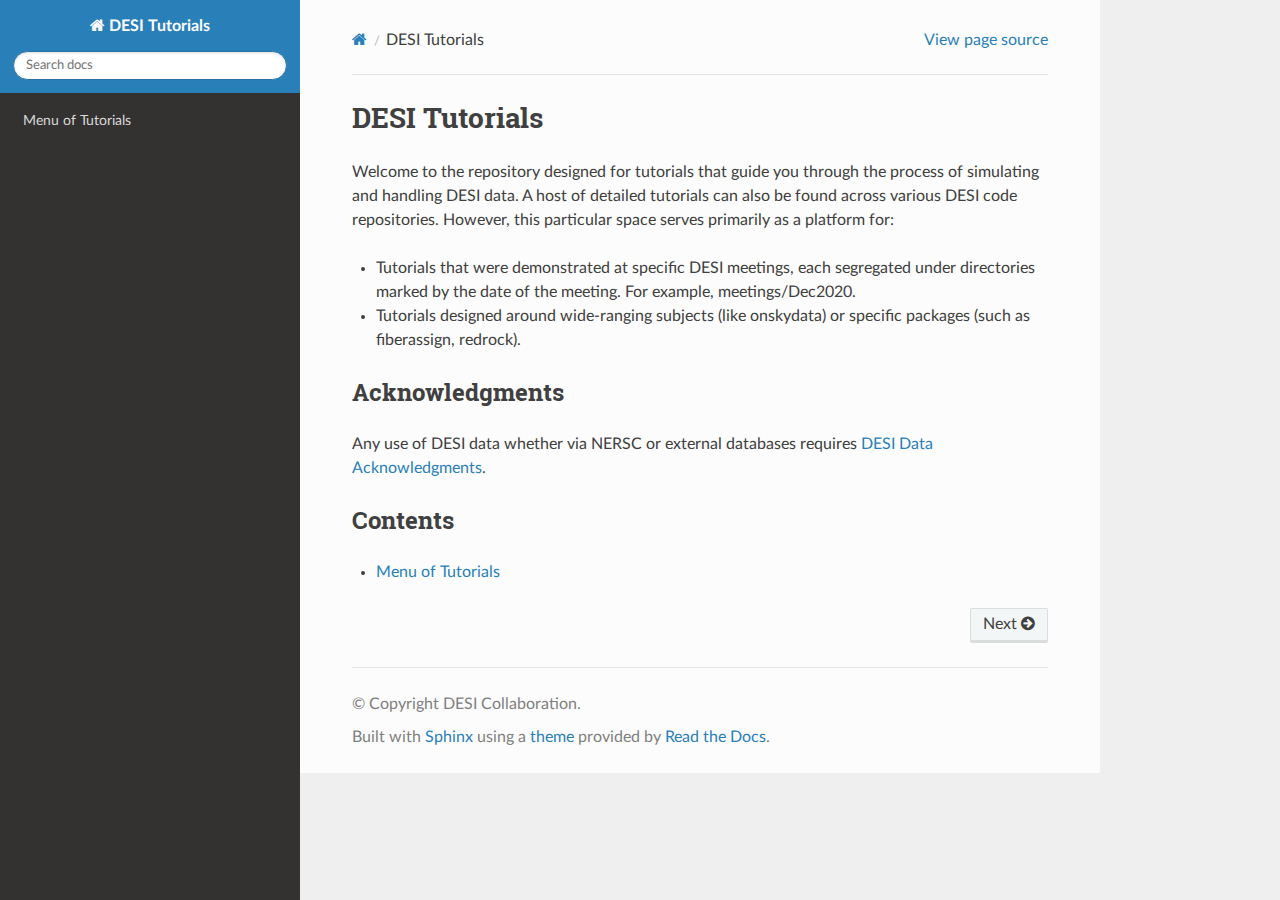
<file: doc/_build/html/index.html>
<!DOCTYPE html>
<html class="writer-html5" lang="en" data-content_root="./">
<head>
  <meta charset="utf-8" /><meta name="viewport" content="width=device-width, initial-scale=1" />

  <meta name="viewport" content="width=device-width, initial-scale=1.0" />
  <title>DESI Tutorials &mdash; DESI Tutorials 0.x documentation</title>
      <link rel="stylesheet" type="text/css" href="_static/pygments.css?v=b86133f3" />
      <link rel="stylesheet" type="text/css" href="_static/css/theme.css?v=e59714d7" />

  
      <script src="_static/jquery.js?v=5d32c60e"></script>
      <script src="_static/_sphinx_javascript_frameworks_compat.js?v=2cd50e6c"></script>
      <script src="_static/documentation_options.js?v=670ad4ce"></script>
      <script src="_static/doctools.js?v=9bcbadda"></script>
      <script src="_static/sphinx_highlight.js?v=dc90522c"></script>
    <script src="_static/js/theme.js"></script>
    <link rel="index" title="Index" href="genindex.html" />
    <link rel="search" title="Search" href="search.html" />
    <link rel="next" title="Menu of Tutorials" href="tutorials.html" /> 
</head>

<body class="wy-body-for-nav"> 
  <div class="wy-grid-for-nav">
    <nav data-toggle="wy-nav-shift" class="wy-nav-side">
      <div class="wy-side-scroll">
        <div class="wy-side-nav-search" >

          
          
          <a href="#" class="icon icon-home">
            DESI Tutorials
          </a>
<div role="search">
  <form id="rtd-search-form" class="wy-form" action="search.html" method="get">
    <input type="text" name="q" placeholder="Search docs" aria-label="Search docs" />
    <input type="hidden" name="check_keywords" value="yes" />
    <input type="hidden" name="area" value="default" />
  </form>
</div>
        </div><div class="wy-menu wy-menu-vertical" data-spy="affix" role="navigation" aria-label="Navigation menu">
              <ul>
<li class="toctree-l1"><a class="reference internal" href="tutorials.html">Menu of Tutorials</a></li>
</ul>

        </div>
      </div>
    </nav>

    <section data-toggle="wy-nav-shift" class="wy-nav-content-wrap"><nav class="wy-nav-top" aria-label="Mobile navigation menu" >
          <i data-toggle="wy-nav-top" class="fa fa-bars"></i>
          <a href="#">DESI Tutorials</a>
      </nav>

      <div class="wy-nav-content">
        <div class="rst-content">
          <div role="navigation" aria-label="Page navigation">
  <ul class="wy-breadcrumbs">
      <li><a href="#" class="icon icon-home" aria-label="Home"></a></li>
      <li class="breadcrumb-item active">DESI Tutorials</li>
      <li class="wy-breadcrumbs-aside">
            <a href="_sources/index.rst.txt" rel="nofollow"> View page source</a>
      </li>
  </ul>
  <hr/>
</div>
          <div role="main" class="document" itemscope="itemscope" itemtype="http://schema.org/Article">
           <div itemprop="articleBody">
             
  <section id="desi-tutorials">
<h1>DESI Tutorials<a class="headerlink" href="#desi-tutorials" title="Link to this heading"></a></h1>
<p>Welcome to the repository designed for tutorials that guide you through the
process of simulating and handling DESI data. A host of detailed tutorials can
also be found across various DESI code repositories. However, this particular
space serves primarily as a platform for:</p>
<ul class="simple">
<li><p>Tutorials that were demonstrated at specific DESI meetings, each segregated
under directories marked by the date of the meeting. For example,
meetings/Dec2020.</p></li>
<li><p>Tutorials designed around wide-ranging subjects (like onskydata) or specific
packages (such as fiberassign, redrock).</p></li>
</ul>
<section id="acknowledgments">
<h2>Acknowledgments<a class="headerlink" href="#acknowledgments" title="Link to this heading"></a></h2>
<p>Any use of DESI data whether via NERSC or external databases requires <a class="reference external" href="https://data.desi.lbl.gov/doc/acknowledgments">DESI Data
Acknowledgments</a>.</p>
</section>
<section id="contents">
<h2>Contents<a class="headerlink" href="#contents" title="Link to this heading"></a></h2>
<div class="toctree-wrapper compound">
<ul>
<li class="toctree-l1"><a class="reference internal" href="tutorials.html">Menu of Tutorials</a></li>
</ul>
</div>
</section>
</section>


           </div>
          </div>
          <footer><div class="rst-footer-buttons" role="navigation" aria-label="Footer">
        <a href="tutorials.html" class="btn btn-neutral float-right" title="Menu of Tutorials" accesskey="n" rel="next">Next <span class="fa fa-arrow-circle-right" aria-hidden="true"></span></a>
    </div>

  <hr/>

  <div role="contentinfo">
    <p>&#169; Copyright DESI Collaboration.</p>
  </div>

  Built with <a href="https://www.sphinx-doc.org/">Sphinx</a> using a
    <a href="https://github.com/readthedocs/sphinx_rtd_theme">theme</a>
    provided by <a href="https://readthedocs.org">Read the Docs</a>.
   

</footer>
        </div>
      </div>
    </section>
  </div>
  <script>
      jQuery(function () {
          SphinxRtdTheme.Navigation.enable(true);
      });
  </script> 

</body>
</html>
</file>
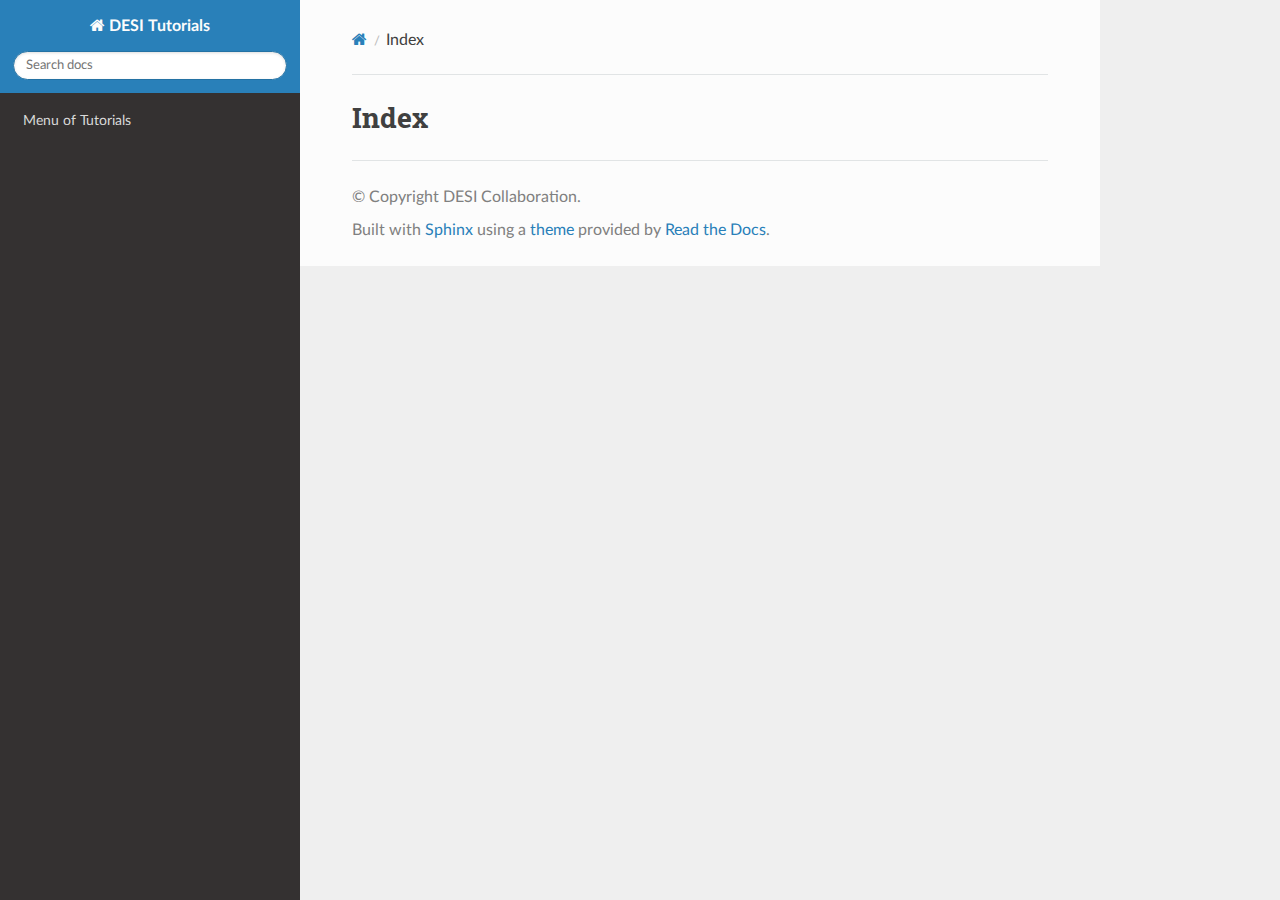
<file: doc/_build/html/genindex.html>
<!DOCTYPE html>
<html class="writer-html5" lang="en" data-content_root="./">
<head>
  <meta charset="utf-8" />
  <meta name="viewport" content="width=device-width, initial-scale=1.0" />
  <title>Index &mdash; DESI Tutorials 0.x documentation</title>
      <link rel="stylesheet" type="text/css" href="_static/pygments.css?v=b86133f3" />
      <link rel="stylesheet" type="text/css" href="_static/css/theme.css?v=e59714d7" />

  
      <script src="_static/jquery.js?v=5d32c60e"></script>
      <script src="_static/_sphinx_javascript_frameworks_compat.js?v=2cd50e6c"></script>
      <script src="_static/documentation_options.js?v=670ad4ce"></script>
      <script src="_static/doctools.js?v=9bcbadda"></script>
      <script src="_static/sphinx_highlight.js?v=dc90522c"></script>
    <script src="_static/js/theme.js"></script>
    <link rel="index" title="Index" href="#" />
    <link rel="search" title="Search" href="search.html" /> 
</head>

<body class="wy-body-for-nav"> 
  <div class="wy-grid-for-nav">
    <nav data-toggle="wy-nav-shift" class="wy-nav-side">
      <div class="wy-side-scroll">
        <div class="wy-side-nav-search" >

          
          
          <a href="index.html" class="icon icon-home">
            DESI Tutorials
          </a>
<div role="search">
  <form id="rtd-search-form" class="wy-form" action="search.html" method="get">
    <input type="text" name="q" placeholder="Search docs" aria-label="Search docs" />
    <input type="hidden" name="check_keywords" value="yes" />
    <input type="hidden" name="area" value="default" />
  </form>
</div>
        </div><div class="wy-menu wy-menu-vertical" data-spy="affix" role="navigation" aria-label="Navigation menu">
              <ul>
<li class="toctree-l1"><a class="reference internal" href="tutorials.html">Menu of Tutorials</a></li>
</ul>

        </div>
      </div>
    </nav>

    <section data-toggle="wy-nav-shift" class="wy-nav-content-wrap"><nav class="wy-nav-top" aria-label="Mobile navigation menu" >
          <i data-toggle="wy-nav-top" class="fa fa-bars"></i>
          <a href="index.html">DESI Tutorials</a>
      </nav>

      <div class="wy-nav-content">
        <div class="rst-content">
          <div role="navigation" aria-label="Page navigation">
  <ul class="wy-breadcrumbs">
      <li><a href="index.html" class="icon icon-home" aria-label="Home"></a></li>
      <li class="breadcrumb-item active">Index</li>
      <li class="wy-breadcrumbs-aside">
      </li>
  </ul>
  <hr/>
</div>
          <div role="main" class="document" itemscope="itemscope" itemtype="http://schema.org/Article">
           <div itemprop="articleBody">
             

<h1 id="index">Index</h1>

<div class="genindex-jumpbox">
 
</div>


           </div>
          </div>
          <footer>

  <hr/>

  <div role="contentinfo">
    <p>&#169; Copyright DESI Collaboration.</p>
  </div>

  Built with <a href="https://www.sphinx-doc.org/">Sphinx</a> using a
    <a href="https://github.com/readthedocs/sphinx_rtd_theme">theme</a>
    provided by <a href="https://readthedocs.org">Read the Docs</a>.
   

</footer>
        </div>
      </div>
    </section>
  </div>
  <script>
      jQuery(function () {
          SphinxRtdTheme.Navigation.enable(true);
      });
  </script> 

</body>
</html>
</file>
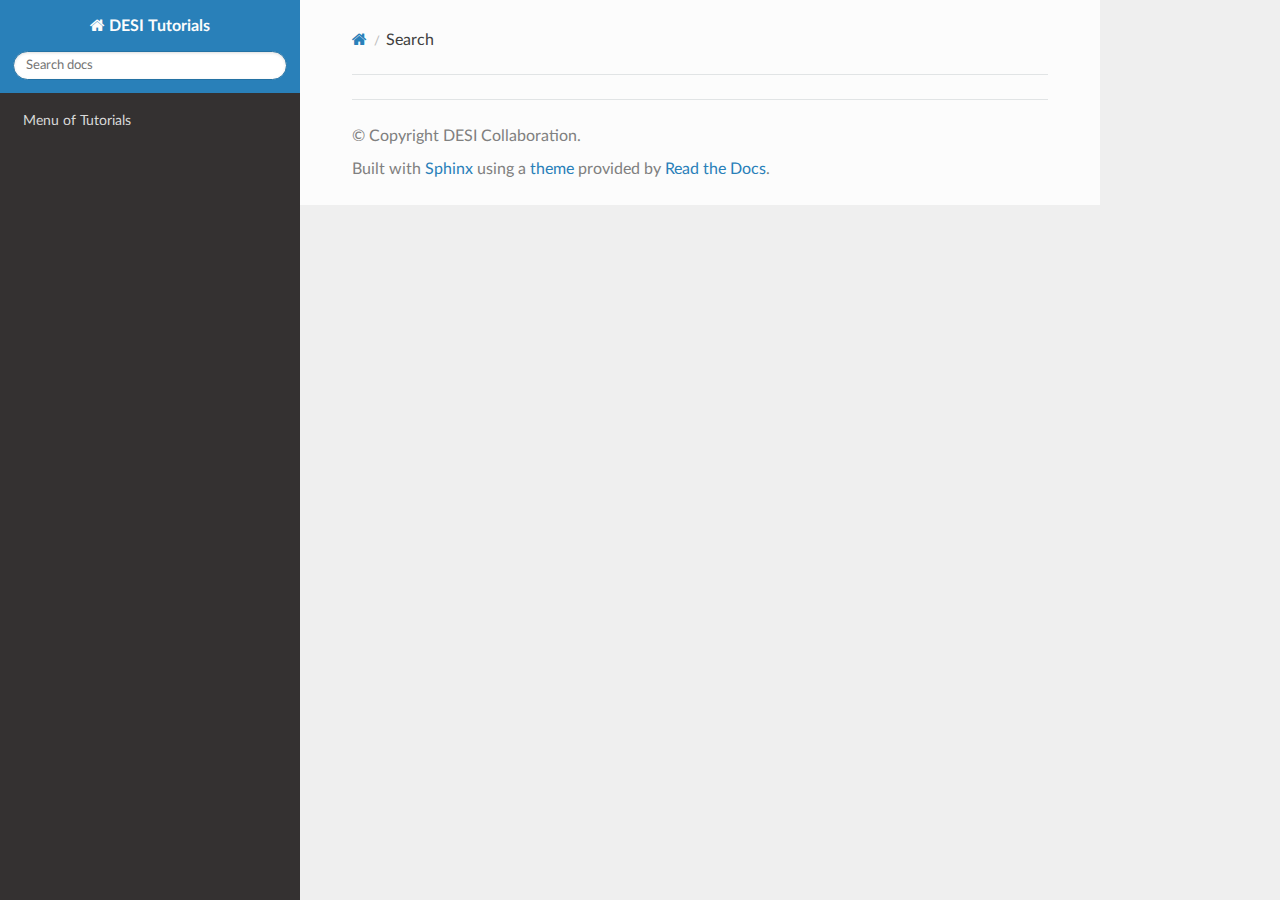
<file: doc/_build/html/search.html>
<!DOCTYPE html>
<html class="writer-html5" lang="en" data-content_root="./">
<head>
  <meta charset="utf-8" />
  <meta name="viewport" content="width=device-width, initial-scale=1.0" />
  <title>Search &mdash; DESI Tutorials 0.x documentation</title>
      <link rel="stylesheet" type="text/css" href="_static/pygments.css?v=b86133f3" />
      <link rel="stylesheet" type="text/css" href="_static/css/theme.css?v=e59714d7" />

  
    
      <script src="_static/jquery.js?v=5d32c60e"></script>
      <script src="_static/_sphinx_javascript_frameworks_compat.js?v=2cd50e6c"></script>
      <script src="_static/documentation_options.js?v=670ad4ce"></script>
      <script src="_static/doctools.js?v=9bcbadda"></script>
      <script src="_static/sphinx_highlight.js?v=dc90522c"></script>
    <script src="_static/js/theme.js"></script>
    <script src="_static/searchtools.js"></script>
    <script src="_static/language_data.js"></script>
    <link rel="index" title="Index" href="genindex.html" />
    <link rel="search" title="Search" href="#" /> 
</head>

<body class="wy-body-for-nav"> 
  <div class="wy-grid-for-nav">
    <nav data-toggle="wy-nav-shift" class="wy-nav-side">
      <div class="wy-side-scroll">
        <div class="wy-side-nav-search" >

          
          
          <a href="index.html" class="icon icon-home">
            DESI Tutorials
          </a>
<div role="search">
  <form id="rtd-search-form" class="wy-form" action="#" method="get">
    <input type="text" name="q" placeholder="Search docs" aria-label="Search docs" />
    <input type="hidden" name="check_keywords" value="yes" />
    <input type="hidden" name="area" value="default" />
  </form>
</div>
        </div><div class="wy-menu wy-menu-vertical" data-spy="affix" role="navigation" aria-label="Navigation menu">
              <ul>
<li class="toctree-l1"><a class="reference internal" href="tutorials.html">Menu of Tutorials</a></li>
</ul>

        </div>
      </div>
    </nav>

    <section data-toggle="wy-nav-shift" class="wy-nav-content-wrap"><nav class="wy-nav-top" aria-label="Mobile navigation menu" >
          <i data-toggle="wy-nav-top" class="fa fa-bars"></i>
          <a href="index.html">DESI Tutorials</a>
      </nav>

      <div class="wy-nav-content">
        <div class="rst-content">
          <div role="navigation" aria-label="Page navigation">
  <ul class="wy-breadcrumbs">
      <li><a href="index.html" class="icon icon-home" aria-label="Home"></a></li>
      <li class="breadcrumb-item active">Search</li>
      <li class="wy-breadcrumbs-aside">
      </li>
  </ul>
  <hr/>
</div>
          <div role="main" class="document" itemscope="itemscope" itemtype="http://schema.org/Article">
           <div itemprop="articleBody">
             
  <noscript>
  <div id="fallback" class="admonition warning">
    <p class="last">
      Please activate JavaScript to enable the search functionality.
    </p>
  </div>
  </noscript>

  
  <div id="search-results">
  
  </div>

           </div>
          </div>
          <footer>

  <hr/>

  <div role="contentinfo">
    <p>&#169; Copyright DESI Collaboration.</p>
  </div>

  Built with <a href="https://www.sphinx-doc.org/">Sphinx</a> using a
    <a href="https://github.com/readthedocs/sphinx_rtd_theme">theme</a>
    provided by <a href="https://readthedocs.org">Read the Docs</a>.
   

</footer>
        </div>
      </div>
    </section>
  </div>
  <script>
      jQuery(function () {
          SphinxRtdTheme.Navigation.enable(true);
      });
  </script>
  <script>
    jQuery(function() { Search.loadIndex("searchindex.js"); });
  </script>
  
  <script id="searchindexloader"></script>
   


</body>
</html>
</file>
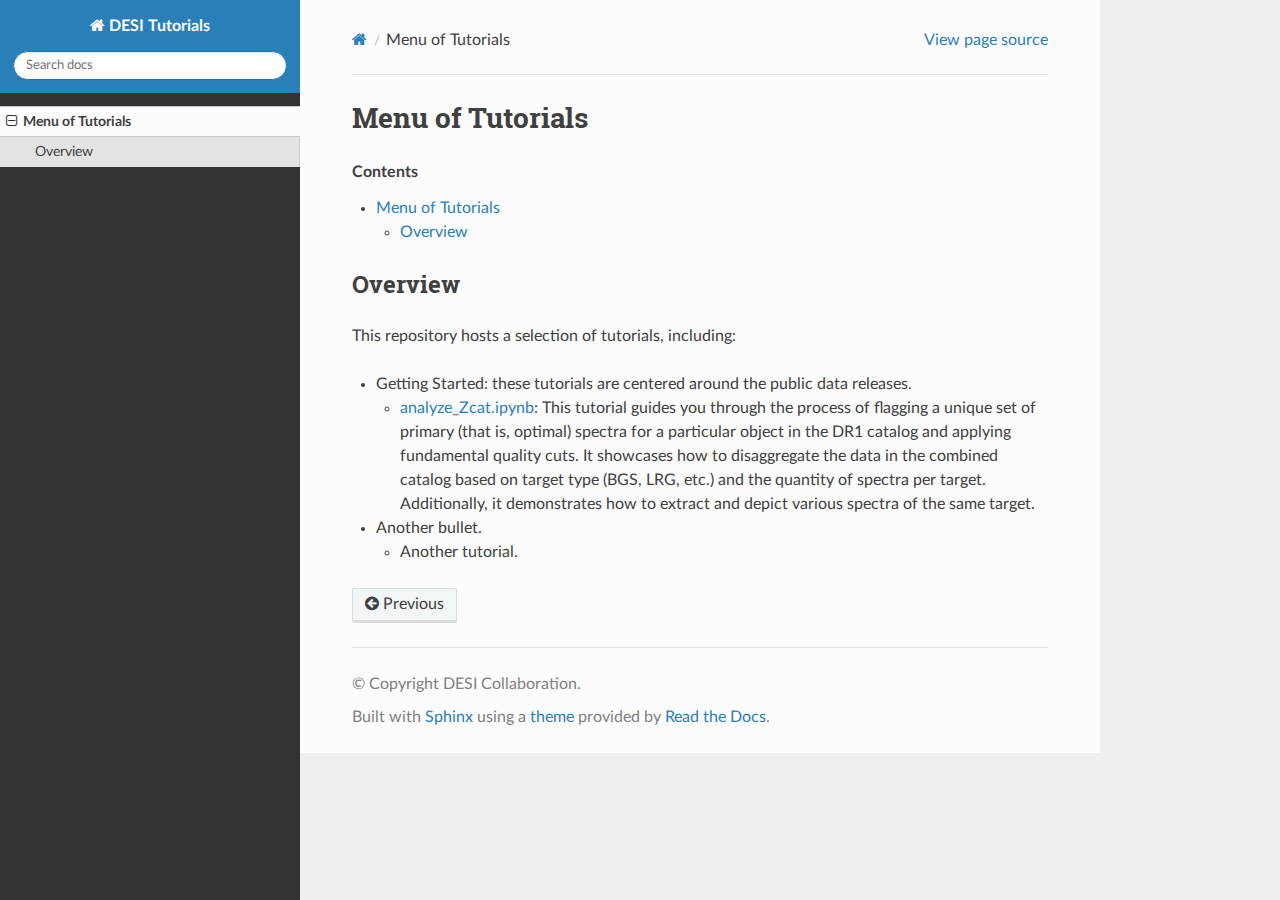
<file: doc/_build/html/tutorials.html>
<!DOCTYPE html>
<html class="writer-html5" lang="en" data-content_root="./">
<head>
  <meta charset="utf-8" /><meta name="viewport" content="width=device-width, initial-scale=1" />

  <meta name="viewport" content="width=device-width, initial-scale=1.0" />
  <title>Menu of Tutorials &mdash; DESI Tutorials 0.x documentation</title>
      <link rel="stylesheet" type="text/css" href="_static/pygments.css?v=b86133f3" />
      <link rel="stylesheet" type="text/css" href="_static/css/theme.css?v=e59714d7" />

  
      <script src="_static/jquery.js?v=5d32c60e"></script>
      <script src="_static/_sphinx_javascript_frameworks_compat.js?v=2cd50e6c"></script>
      <script src="_static/documentation_options.js?v=670ad4ce"></script>
      <script src="_static/doctools.js?v=9bcbadda"></script>
      <script src="_static/sphinx_highlight.js?v=dc90522c"></script>
    <script src="_static/js/theme.js"></script>
    <link rel="index" title="Index" href="genindex.html" />
    <link rel="search" title="Search" href="search.html" />
    <link rel="prev" title="DESI Tutorials" href="index.html" /> 
</head>

<body class="wy-body-for-nav"> 
  <div class="wy-grid-for-nav">
    <nav data-toggle="wy-nav-shift" class="wy-nav-side">
      <div class="wy-side-scroll">
        <div class="wy-side-nav-search" >

          
          
          <a href="index.html" class="icon icon-home">
            DESI Tutorials
          </a>
<div role="search">
  <form id="rtd-search-form" class="wy-form" action="search.html" method="get">
    <input type="text" name="q" placeholder="Search docs" aria-label="Search docs" />
    <input type="hidden" name="check_keywords" value="yes" />
    <input type="hidden" name="area" value="default" />
  </form>
</div>
        </div><div class="wy-menu wy-menu-vertical" data-spy="affix" role="navigation" aria-label="Navigation menu">
              <ul class="current">
<li class="toctree-l1 current"><a class="current reference internal" href="#">Menu of Tutorials</a><ul>
<li class="toctree-l2"><a class="reference internal" href="#overview">Overview</a></li>
</ul>
</li>
</ul>

        </div>
      </div>
    </nav>

    <section data-toggle="wy-nav-shift" class="wy-nav-content-wrap"><nav class="wy-nav-top" aria-label="Mobile navigation menu" >
          <i data-toggle="wy-nav-top" class="fa fa-bars"></i>
          <a href="index.html">DESI Tutorials</a>
      </nav>

      <div class="wy-nav-content">
        <div class="rst-content">
          <div role="navigation" aria-label="Page navigation">
  <ul class="wy-breadcrumbs">
      <li><a href="index.html" class="icon icon-home" aria-label="Home"></a></li>
      <li class="breadcrumb-item active">Menu of Tutorials</li>
      <li class="wy-breadcrumbs-aside">
            <a href="_sources/tutorials.rst.txt" rel="nofollow"> View page source</a>
      </li>
  </ul>
  <hr/>
</div>
          <div role="main" class="document" itemscope="itemscope" itemtype="http://schema.org/Article">
           <div itemprop="articleBody">
             
  <section id="menu-of-tutorials">
<h1><a class="toc-backref" href="#id2" role="doc-backlink">Menu of Tutorials</a><a class="headerlink" href="#menu-of-tutorials" title="Link to this heading"></a></h1>
<nav class="contents" id="contents">
<p class="topic-title">Contents</p>
<ul class="simple">
<li><p><a class="reference internal" href="#menu-of-tutorials" id="id2">Menu of Tutorials</a></p>
<ul>
<li><p><a class="reference internal" href="#overview" id="id3">Overview</a></p></li>
</ul>
</li>
</ul>
</nav>
<section id="overview">
<span id="id1"></span><h2><a class="toc-backref" href="#id3" role="doc-backlink">Overview</a><a class="headerlink" href="#overview" title="Link to this heading"></a></h2>
<p>This repository hosts a selection of tutorials, including:</p>
<ul class="simple">
<li><p>Getting Started: these tutorials are centered around the public data releases.</p>
<ul>
<li><p><a class="reference external" href="https://github.com/desihub/tutorials/blob/dr1/getting_started/DR1/analyze_Zcat.ipynb/analyze_Zcat.ipynb">analyze_Zcat.ipynb</a>: This tutorial guides you through the process of
flagging a unique set of primary (that is, optimal) spectra for a particular
object in the DR1 catalog and applying fundamental quality cuts. It
showcases how to disaggregate the data in the combined catalog based on
target type (BGS, LRG, etc.) and the quantity of spectra per target.
Additionally, it demonstrates how to extract and depict various spectra of
the same target.</p></li>
</ul>
</li>
<li><p>Another bullet.</p>
<ul>
<li><p>Another tutorial.</p></li>
</ul>
</li>
</ul>
</section>
</section>


           </div>
          </div>
          <footer><div class="rst-footer-buttons" role="navigation" aria-label="Footer">
        <a href="index.html" class="btn btn-neutral float-left" title="DESI Tutorials" accesskey="p" rel="prev"><span class="fa fa-arrow-circle-left" aria-hidden="true"></span> Previous</a>
    </div>

  <hr/>

  <div role="contentinfo">
    <p>&#169; Copyright DESI Collaboration.</p>
  </div>

  Built with <a href="https://www.sphinx-doc.org/">Sphinx</a> using a
    <a href="https://github.com/readthedocs/sphinx_rtd_theme">theme</a>
    provided by <a href="https://readthedocs.org">Read the Docs</a>.
   

</footer>
        </div>
      </div>
    </section>
  </div>
  <script>
      jQuery(function () {
          SphinxRtdTheme.Navigation.enable(true);
      });
  </script> 

</body>
</html>
</file>
<file: doc/_build/html/_static/pygments.css>
pre { line-height: 125%; }
td.linenos .normal { color: inherit; background-color: transparent; padding-left: 5px; padding-right: 5px; }
span.linenos { color: inherit; background-color: transparent; padding-left: 5px; padding-right: 5px; }
td.linenos .special { color: #000000; background-color: #ffffc0; padding-left: 5px; padding-right: 5px; }
span.linenos.special { color: #000000; background-color: #ffffc0; padding-left: 5px; padding-right: 5px; }
.highlight .hll { background-color: #ffffcc }
.highlight { background: #f8f8f8; }
.highlight .c { color: #3D7B7B; font-style: italic } /* Comment */
.highlight .err { border: 1px solid #F00 } /* Error */
.highlight .k { color: #008000; font-weight: bold } /* Keyword */
.highlight .o { color: #666 } /* Operator */
.highlight .ch { color: #3D7B7B; font-style: italic } /* Comment.Hashbang */
.highlight .cm { color: #3D7B7B; font-style: italic } /* Comment.Multiline */
.highlight .cp { color: #9C6500 } /* Comment.Preproc */
.highlight .cpf { color: #3D7B7B; font-style: italic } /* Comment.PreprocFile */
.highlight .c1 { color: #3D7B7B; font-style: italic } /* Comment.Single */
.highlight .cs { color: #3D7B7B; font-style: italic } /* Comment.Special */
.highlight .gd { color: #A00000 } /* Generic.Deleted */
.highlight .ge { font-style: italic } /* Generic.Emph */
.highlight .ges { font-weight: bold; font-style: italic } /* Generic.EmphStrong */
.highlight .gr { color: #E40000 } /* Generic.Error */
.highlight .gh { color: #000080; font-weight: bold } /* Generic.Heading */
.highlight .gi { color: #008400 } /* Generic.Inserted */
.highlight .go { color: #717171 } /* Generic.Output */
.highlight .gp { color: #000080; font-weight: bold } /* Generic.Prompt */
.highlight .gs { font-weight: bold } /* Generic.Strong */
.highlight .gu { color: #800080; font-weight: bold } /* Generic.Subheading */
.highlight .gt { color: #04D } /* Generic.Traceback */
.highlight .kc { color: #008000; font-weight: bold } /* Keyword.Constant */
.highlight .kd { color: #008000; font-weight: bold } /* Keyword.Declaration */
.highlight .kn { color: #008000; font-weight: bold } /* Keyword.Namespace */
.highlight .kp { color: #008000 } /* Keyword.Pseudo */
.highlight .kr { color: #008000; font-weight: bold } /* Keyword.Reserved */
.highlight .kt { color: #B00040 } /* Keyword.Type */
.highlight .m { color: #666 } /* Literal.Number */
.highlight .s { color: #BA2121 } /* Literal.String */
.highlight .na { color: #687822 } /* Name.Attribute */
.highlight .nb { color: #008000 } /* Name.Builtin */
.highlight .nc { color: #00F; font-weight: bold } /* Name.Class */
.highlight .no { color: #800 } /* Name.Constant */
.highlight .nd { color: #A2F } /* Name.Decorator */
.highlight .ni { color: #717171; font-weight: bold } /* Name.Entity */
.highlight .ne { color: #CB3F38; font-weight: bold } /* Name.Exception */
.highlight .nf { color: #00F } /* Name.Function */
.highlight .nl { color: #767600 } /* Name.Label */
.highlight .nn { color: #00F; font-weight: bold } /* Name.Namespace */
.highlight .nt { color: #008000; font-weight: bold } /* Name.Tag */
.highlight .nv { color: #19177C } /* Name.Variable */
.highlight .ow { color: #A2F; font-weight: bold } /* Operator.Word */
.highlight .w { color: #BBB } /* Text.Whitespace */
.highlight .mb { color: #666 } /* Literal.Number.Bin */
.highlight .mf { color: #666 } /* Literal.Number.Float */
.highlight .mh { color: #666 } /* Literal.Number.Hex */
.highlight .mi { color: #666 } /* Literal.Number.Integer */
.highlight .mo { color: #666 } /* Literal.Number.Oct */
.highlight .sa { color: #BA2121 } /* Literal.String.Affix */
.highlight .sb { color: #BA2121 } /* Literal.String.Backtick */
.highlight .sc { color: #BA2121 } /* Literal.String.Char */
.highlight .dl { color: #BA2121 } /* Literal.String.Delimiter */
.highlight .sd { color: #BA2121; font-style: italic } /* Literal.String.Doc */
.highlight .s2 { color: #BA2121 } /* Literal.String.Double */
.highlight .se { color: #AA5D1F; font-weight: bold } /* Literal.String.Escape */
.highlight .sh { color: #BA2121 } /* Literal.String.Heredoc */
.highlight .si { color: #A45A77; font-weight: bold } /* Literal.String.Interpol */
.highlight .sx { color: #008000 } /* Literal.String.Other */
.highlight .sr { color: #A45A77 } /* Literal.String.Regex */
.highlight .s1 { color: #BA2121 } /* Literal.String.Single */
.highlight .ss { color: #19177C } /* Literal.String.Symbol */
.highlight .bp { color: #008000 } /* Name.Builtin.Pseudo */
.highlight .fm { color: #00F } /* Name.Function.Magic */
.highlight .vc { color: #19177C } /* Name.Variable.Class */
.highlight .vg { color: #19177C } /* Name.Variable.Global */
.highlight .vi { color: #19177C } /* Name.Variable.Instance */
.highlight .vm { color: #19177C } /* Name.Variable.Magic */
.highlight .il { color: #666 } /* Literal.Number.Integer.Long */
</file>
<file: doc/_build/html/_static/css/theme.css>
html{box-sizing:border-box}*,:after,:before{box-sizing:inherit}article,aside,details,figcaption,figure,footer,header,hgroup,nav,section{display:block}audio,canvas,video{display:inline-block;*display:inline;*zoom:1}[hidden],audio:not([controls]){display:none}*{-webkit-box-sizing:border-box;-moz-box-sizing:border-box;box-sizing:border-box}html{font-size:100%;-webkit-text-size-adjust:100%;-ms-text-size-adjust:100%}body{margin:0}a:active,a:hover{outline:0}abbr[title]{border-bottom:1px dotted}b,strong{font-weight:700}blockquote{margin:0}dfn{font-style:italic}ins{background:#ff9;text-decoration:none}ins,mark{color:#000}mark{background:#ff0;font-style:italic;font-weight:700}.rst-content code,.rst-content tt,code,kbd,pre,samp{font-family:monospace,serif;_font-family:courier new,monospace;font-size:1em}pre{white-space:pre}q{quotes:none}q:after,q:before{content:"";content:none}small{font-size:85%}sub,sup{font-size:75%;line-height:0;position:relative;vertical-align:baseline}sup{top:-.5em}sub{bottom:-.25em}dl,ol,ul{margin:0;padding:0;list-style:none;list-style-image:none}li{list-style:none}dd{margin:0}img{border:0;-ms-interpolation-mode:bicubic;vertical-align:middle;max-width:100%}svg:not(:root){overflow:hidden}figure,form{margin:0}label{cursor:pointer}button,input,select,textarea{font-size:100%;margin:0;vertical-align:baseline;*vertical-align:middle}button,input{line-height:normal}button,input[type=button],input[type=reset],input[type=submit]{cursor:pointer;-webkit-appearance:button;*overflow:visible}button[disabled],input[disabled]{cursor:default}input[type=search]{-webkit-appearance:textfield;-moz-box-sizing:content-box;-webkit-box-sizing:content-box;box-sizing:content-box}textarea{resize:vertical}table{border-collapse:collapse;border-spacing:0}td{vertical-align:top}.chromeframe{margin:.2em 0;background:#ccc;color:#000;padding:.2em 0}.ir{display:block;border:0;text-indent:-999em;overflow:hidden;background-color:transparent;background-repeat:no-repeat;text-align:left;direction:ltr;*line-height:0}.ir br{display:none}.hidden{display:none!important;visibility:hidden}.visuallyhidden{border:0;clip:rect(0 0 0 0);height:1px;margin:-1px;overflow:hidden;padding:0;position:absolute;width:1px}.visuallyhidden.focusable:active,.visuallyhidden.focusable:focus{clip:auto;height:auto;margin:0;overflow:visible;position:static;width:auto}.invisible{visibility:hidden}.relative{position:relative}big,small{font-size:100%}@media print{body,html,section{background:none!important}*{box-shadow:none!important;text-shadow:none!important;filter:none!important;-ms-filter:none!important}a,a:visited{text-decoration:underline}.ir a:after,a[href^="#"]:after,a[href^="javascript:"]:after{content:""}blockquote,pre{page-break-inside:avoid}thead{display:table-header-group}img,tr{page-break-inside:avoid}img{max-width:100%!important}@page{margin:.5cm}.rst-content .toctree-wrapper>p.caption,h2,h3,p{orphans:3;widows:3}.rst-content .toctree-wrapper>p.caption,h2,h3{page-break-after:avoid}}.btn,.fa:before,.icon:before,.rst-content .admonition,.rst-content .admonition-title:before,.rst-content .admonition-todo,.rst-content .attention,.rst-content .caution,.rst-content .code-block-caption .headerlink:before,.rst-content .danger,.rst-content .eqno .headerlink:before,.rst-content .error,.rst-content .hint,.rst-content .important,.rst-content .note,.rst-content .seealso,.rst-content .tip,.rst-content .warning,.rst-content code.download span:first-child:before,.rst-content dl dt .headerlink:before,.rst-content h1 .headerlink:before,.rst-content h2 .headerlink:before,.rst-content h3 .headerlink:before,.rst-content h4 .headerlink:before,.rst-content h5 .headerlink:before,.rst-content h6 .headerlink:before,.rst-content p.caption .headerlink:before,.rst-content p .headerlink:before,.rst-content table>caption .headerlink:before,.rst-content tt.download span:first-child:before,.wy-alert,.wy-dropdown .caret:before,.wy-inline-validate.wy-inline-validate-danger .wy-input-context:before,.wy-inline-validate.wy-inline-validate-info .wy-input-context:before,.wy-inline-validate.wy-inline-validate-success .wy-input-context:before,.wy-inline-validate.wy-inline-validate-warning .wy-input-context:before,.wy-menu-vertical li.current>a button.toctree-expand:before,.wy-menu-vertical li.on a button.toctree-expand:before,.wy-menu-vertical li button.toctree-expand:before,input[type=color],input[type=date],input[type=datetime-local],input[type=datetime],input[type=email],input[type=month],input[type=number],input[type=password],input[type=search],input[type=tel],input[type=text],input[type=time],input[type=url],input[type=week],select,textarea{-webkit-font-smoothing:antialiased}.clearfix{*zoom:1}.clearfix:after,.clearfix:before{display:table;content:""}.clearfix:after{clear:both}/*!
 *  Font Awesome 4.7.0 by @davegandy - http://fontawesome.io - @fontawesome
 *  License - http://fontawesome.io/license (Font: SIL OFL 1.1, CSS: MIT License)
 */@font-face{font-family:FontAwesome;src:url(fonts/fontawesome-webfont.eot?674f50d287a8c48dc19ba404d20fe713);src:url(fonts/fontawesome-webfont.eot?674f50d287a8c48dc19ba404d20fe713?#iefix&v=4.7.0) format("embedded-opentype"),url(fonts/fontawesome-webfont.woff2?af7ae505a9eed503f8b8e6982036873e) format("woff2"),url(fonts/fontawesome-webfont.woff?fee66e712a8a08eef5805a46892932ad) format("woff"),url(fonts/fontawesome-webfont.ttf?b06871f281fee6b241d60582ae9369b9) format("truetype"),url(fonts/fontawesome-webfont.svg?912ec66d7572ff821749319396470bde#fontawesomeregular) format("svg");font-weight:400;font-style:normal}.fa,.icon,.rst-content .admonition-title,.rst-content .code-block-caption .headerlink,.rst-content .eqno .headerlink,.rst-content code.download span:first-child,.rst-content dl dt .headerlink,.rst-content h1 .headerlink,.rst-content h2 .headerlink,.rst-content h3 .headerlink,.rst-content h4 .headerlink,.rst-content h5 .headerlink,.rst-content h6 .headerlink,.rst-content p.caption .headerlink,.rst-content p .headerlink,.rst-content table>caption .headerlink,.rst-content tt.download span:first-child,.wy-menu-vertical li.current>a button.toctree-expand,.wy-menu-vertical li.on a button.toctree-expand,.wy-menu-vertical li button.toctree-expand{display:inline-block;font:normal normal normal 14px/1 FontAwesome;font-size:inherit;text-rendering:auto;-webkit-font-smoothing:antialiased;-moz-osx-font-smoothing:grayscale}.fa-lg{font-size:1.33333em;line-height:.75em;vertical-align:-15%}.fa-2x{font-size:2em}.fa-3x{font-size:3em}.fa-4x{font-size:4em}.fa-5x{font-size:5em}.fa-fw{width:1.28571em;text-align:center}.fa-ul{padding-left:0;margin-left:2.14286em;list-style-type:none}.fa-ul>li{position:relative}.fa-li{position:absolute;left:-2.14286em;width:2.14286em;top:.14286em;text-align:center}.fa-li.fa-lg{left:-1.85714em}.fa-border{padding:.2em .25em .15em;border:.08em solid #eee;border-radius:.1em}.fa-pull-left{float:left}.fa-pull-right{float:right}.fa-pull-left.icon,.fa.fa-pull-left,.rst-content .code-block-caption .fa-pull-left.headerlink,.rst-content .eqno .fa-pull-left.headerlink,.rst-content .fa-pull-left.admonition-title,.rst-content code.download span.fa-pull-left:first-child,.rst-content dl dt .fa-pull-left.headerlink,.rst-content h1 .fa-pull-left.headerlink,.rst-content h2 .fa-pull-left.headerlink,.rst-content h3 .fa-pull-left.headerlink,.rst-content h4 .fa-pull-left.headerlink,.rst-content h5 .fa-pull-left.headerlink,.rst-content h6 .fa-pull-left.headerlink,.rst-content p .fa-pull-left.headerlink,.rst-content table>caption .fa-pull-left.headerlink,.rst-content tt.download span.fa-pull-left:first-child,.wy-menu-vertical li.current>a button.fa-pull-left.toctree-expand,.wy-menu-vertical li.on a button.fa-pull-left.toctree-expand,.wy-menu-vertical li button.fa-pull-left.toctree-expand{margin-right:.3em}.fa-pull-right.icon,.fa.fa-pull-right,.rst-content .code-block-caption .fa-pull-right.headerlink,.rst-content .eqno .fa-pull-right.headerlink,.rst-content .fa-pull-right.admonition-title,.rst-content code.download span.fa-pull-right:first-child,.rst-content dl dt .fa-pull-right.headerlink,.rst-content h1 .fa-pull-right.headerlink,.rst-content h2 .fa-pull-right.headerlink,.rst-content h3 .fa-pull-right.headerlink,.rst-content h4 .fa-pull-right.headerlink,.rst-content h5 .fa-pull-right.headerlink,.rst-content h6 .fa-pull-right.headerlink,.rst-content p .fa-pull-right.headerlink,.rst-content table>caption .fa-pull-right.headerlink,.rst-content tt.download span.fa-pull-right:first-child,.wy-menu-vertical li.current>a button.fa-pull-right.toctree-expand,.wy-menu-vertical li.on a button.fa-pull-right.toctree-expand,.wy-menu-vertical li button.fa-pull-right.toctree-expand{margin-left:.3em}.pull-right{float:right}.pull-left{float:left}.fa.pull-left,.pull-left.icon,.rst-content .code-block-caption .pull-left.headerlink,.rst-content .eqno .pull-left.headerlink,.rst-content .pull-left.admonition-title,.rst-content code.download span.pull-left:first-child,.rst-content dl dt .pull-left.headerlink,.rst-content h1 .pull-left.headerlink,.rst-content h2 .pull-left.headerlink,.rst-content h3 .pull-left.headerlink,.rst-content h4 .pull-left.headerlink,.rst-content h5 .pull-left.headerlink,.rst-content h6 .pull-left.headerlink,.rst-content p .pull-left.headerlink,.rst-content table>caption .pull-left.headerlink,.rst-content tt.download span.pull-left:first-child,.wy-menu-vertical li.current>a button.pull-left.toctree-expand,.wy-menu-vertical li.on a button.pull-left.toctree-expand,.wy-menu-vertical li button.pull-left.toctree-expand{margin-right:.3em}.fa.pull-right,.pull-right.icon,.rst-content .code-block-caption .pull-right.headerlink,.rst-content .eqno .pull-right.headerlink,.rst-content .pull-right.admonition-title,.rst-content code.download span.pull-right:first-child,.rst-content dl dt .pull-right.headerlink,.rst-content h1 .pull-right.headerlink,.rst-content h2 .pull-right.headerlink,.rst-content h3 .pull-right.headerlink,.rst-content h4 .pull-right.headerlink,.rst-content h5 .pull-right.headerlink,.rst-content h6 .pull-right.headerlink,.rst-content p .pull-right.headerlink,.rst-content table>caption .pull-right.headerlink,.rst-content tt.download span.pull-right:first-child,.wy-menu-vertical li.current>a button.pull-right.toctree-expand,.wy-menu-vertical li.on a button.pull-right.toctree-expand,.wy-menu-vertical li button.pull-right.toctree-expand{margin-left:.3em}.fa-spin{-webkit-animation:fa-spin 2s linear infinite;animation:fa-spin 2s linear infinite}.fa-pulse{-webkit-animation:fa-spin 1s steps(8) infinite;animation:fa-spin 1s steps(8) infinite}@-webkit-keyframes fa-spin{0%{-webkit-transform:rotate(0deg);transform:rotate(0deg)}to{-webkit-transform:rotate(359deg);transform:rotate(359deg)}}@keyframes fa-spin{0%{-webkit-transform:rotate(0deg);transform:rotate(0deg)}to{-webkit-transform:rotate(359deg);transform:rotate(359deg)}}.fa-rotate-90{-ms-filter:"progid:DXImageTransform.Microsoft.BasicImage(rotation=1)";-webkit-transform:rotate(90deg);-ms-transform:rotate(90deg);transform:rotate(90deg)}.fa-rotate-180{-ms-filter:"progid:DXImageTransform.Microsoft.BasicImage(rotation=2)";-webkit-transform:rotate(180deg);-ms-transform:rotate(180deg);transform:rotate(180deg)}.fa-rotate-270{-ms-filter:"progid:DXImageTransform.Microsoft.BasicImage(rotation=3)";-webkit-transform:rotate(270deg);-ms-transform:rotate(270deg);transform:rotate(270deg)}.fa-flip-horizontal{-ms-filter:"progid:DXImageTransform.Microsoft.BasicImage(rotation=0, mirror=1)";-webkit-transform:scaleX(-1);-ms-transform:scaleX(-1);transform:scaleX(-1)}.fa-flip-vertical{-ms-filter:"progid:DXImageTransform.Microsoft.BasicImage(rotation=2, mirror=1)";-webkit-transform:scaleY(-1);-ms-transform:scaleY(-1);transform:scaleY(-1)}:root .fa-flip-horizontal,:root .fa-flip-vertical,:root .fa-rotate-90,:root .fa-rotate-180,:root .fa-rotate-270{filter:none}.fa-stack{position:relative;display:inline-block;width:2em;height:2em;line-height:2em;vertical-align:middle}.fa-stack-1x,.fa-stack-2x{position:absolute;left:0;width:100%;text-align:center}.fa-stack-1x{line-height:inherit}.fa-stack-2x{font-size:2em}.fa-inverse{color:#fff}.fa-glass:before{content:""}.fa-music:before{content:""}.fa-search:before,.icon-search:before{content:""}.fa-envelope-o:before{content:""}.fa-heart:before{content:""}.fa-star:before{content:""}.fa-star-o:before{content:""}.fa-user:before{content:""}.fa-film:before{content:""}.fa-th-large:before{content:""}.fa-th:before{content:""}.fa-th-list:before{content:""}.fa-check:before{content:""}.fa-close:before,.fa-remove:before,.fa-times:before{content:""}.fa-search-plus:before{content:""}.fa-search-minus:before{content:""}.fa-power-off:before{content:""}.fa-signal:before{content:""}.fa-cog:before,.fa-gear:before{content:""}.fa-trash-o:before{content:""}.fa-home:before,.icon-home:before{content:""}.fa-file-o:before{content:""}.fa-clock-o:before{content:""}.fa-road:before{content:""}.fa-download:before,.rst-content code.download span:first-child:before,.rst-content tt.download span:first-child:before{content:""}.fa-arrow-circle-o-down:before{content:""}.fa-arrow-circle-o-up:before{content:""}.fa-inbox:before{content:""}.fa-play-circle-o:before{content:""}.fa-repeat:before,.fa-rotate-right:before{content:""}.fa-refresh:before{content:""}.fa-list-alt:before{content:""}.fa-lock:before{content:""}.fa-flag:before{content:""}.fa-headphones:before{content:""}.fa-volume-off:before{content:""}.fa-volume-down:before{content:""}.fa-volume-up:before{content:""}.fa-qrcode:before{content:""}.fa-barcode:before{content:""}.fa-tag:before{content:""}.fa-tags:before{content:""}.fa-book:before,.icon-book:before{content:""}.fa-bookmark:before{content:""}.fa-print:before{content:""}.fa-camera:before{content:""}.fa-font:before{content:""}.fa-bold:before{content:""}.fa-italic:before{content:""}.fa-text-height:before{content:""}.fa-text-width:before{content:""}.fa-align-left:before{content:""}.fa-align-center:before{content:""}.fa-align-right:before{content:""}.fa-align-justify:before{content:""}.fa-list:before{content:""}.fa-dedent:before,.fa-outdent:before{content:""}.fa-indent:before{content:""}.fa-video-camera:before{content:""}.fa-image:before,.fa-photo:before,.fa-picture-o:before{content:""}.fa-pencil:before{content:""}.fa-map-marker:before{content:""}.fa-adjust:before{content:""}.fa-tint:before{content:""}.fa-edit:before,.fa-pencil-square-o:before{content:""}.fa-share-square-o:before{content:""}.fa-check-square-o:before{content:""}.fa-arrows:before{content:""}.fa-step-backward:before{content:""}.fa-fast-backward:before{content:""}.fa-backward:before{content:""}.fa-play:before{content:""}.fa-pause:before{content:""}.fa-stop:before{content:""}.fa-forward:before{content:""}.fa-fast-forward:before{content:""}.fa-step-forward:before{content:""}.fa-eject:before{content:""}.fa-chevron-left:before{content:""}.fa-chevron-right:before{content:""}.fa-plus-circle:before{content:""}.fa-minus-circle:before{content:""}.fa-times-circle:before,.wy-inline-validate.wy-inline-validate-danger .wy-input-context:before{content:""}.fa-check-circle:before,.wy-inline-validate.wy-inline-validate-success .wy-input-context:before{content:""}.fa-question-circle:before{content:""}.fa-info-circle:before{content:""}.fa-crosshairs:before{content:""}.fa-times-circle-o:before{content:""}.fa-check-circle-o:before{content:""}.fa-ban:before{content:""}.fa-arrow-left:before{content:""}.fa-arrow-right:before{content:""}.fa-arrow-up:before{content:""}.fa-arrow-down:before{content:""}.fa-mail-forward:before,.fa-share:before{content:""}.fa-expand:before{content:""}.fa-compress:before{content:""}.fa-plus:before{content:""}.fa-minus:before{content:""}.fa-asterisk:before{content:""}.fa-exclamation-circle:before,.rst-content .admonition-title:before,.wy-inline-validate.wy-inline-validate-info .wy-input-context:before,.wy-inline-validate.wy-inline-validate-warning .wy-input-context:before{content:""}.fa-gift:before{content:""}.fa-leaf:before{content:""}.fa-fire:before,.icon-fire:before{content:""}.fa-eye:before{content:""}.fa-eye-slash:before{content:""}.fa-exclamation-triangle:before,.fa-warning:before{content:""}.fa-plane:before{content:""}.fa-calendar:before{content:""}.fa-random:before{content:""}.fa-comment:before{content:""}.fa-magnet:before{content:""}.fa-chevron-up:before{content:""}.fa-chevron-down:before{content:""}.fa-retweet:before{content:""}.fa-shopping-cart:before{content:""}.fa-folder:before{content:""}.fa-folder-open:before{content:""}.fa-arrows-v:before{content:""}.fa-arrows-h:before{content:""}.fa-bar-chart-o:before,.fa-bar-chart:before{content:""}.fa-twitter-square:before{content:""}.fa-facebook-square:before{content:""}.fa-camera-retro:before{content:""}.fa-key:before{content:""}.fa-cogs:before,.fa-gears:before{content:""}.fa-comments:before{content:""}.fa-thumbs-o-up:before{content:""}.fa-thumbs-o-down:before{content:""}.fa-star-half:before{content:""}.fa-heart-o:before{content:""}.fa-sign-out:before{content:""}.fa-linkedin-square:before{content:""}.fa-thumb-tack:before{content:""}.fa-external-link:before{content:""}.fa-sign-in:before{content:""}.fa-trophy:before{content:""}.fa-github-square:before{content:""}.fa-upload:before{content:""}.fa-lemon-o:before{content:""}.fa-phone:before{content:""}.fa-square-o:before{content:""}.fa-bookmark-o:before{content:""}.fa-phone-square:before{content:""}.fa-twitter:before{content:""}.fa-facebook-f:before,.fa-facebook:before{content:""}.fa-github:before,.icon-github:before{content:""}.fa-unlock:before{content:""}.fa-credit-card:before{content:""}.fa-feed:before,.fa-rss:before{content:""}.fa-hdd-o:before{content:""}.fa-bullhorn:before{content:""}.fa-bell:before{content:""}.fa-certificate:before{content:""}.fa-hand-o-right:before{content:""}.fa-hand-o-left:before{content:""}.fa-hand-o-up:before{content:""}.fa-hand-o-down:before{content:""}.fa-arrow-circle-left:before,.icon-circle-arrow-left:before{content:""}.fa-arrow-circle-right:before,.icon-circle-arrow-right:before{content:""}.fa-arrow-circle-up:before{content:""}.fa-arrow-circle-down:before{content:""}.fa-globe:before{content:""}.fa-wrench:before{content:""}.fa-tasks:before{content:""}.fa-filter:before{content:""}.fa-briefcase:before{content:""}.fa-arrows-alt:before{content:""}.fa-group:before,.fa-users:before{content:""}.fa-chain:before,.fa-link:before,.icon-link:before{content:""}.fa-cloud:before{content:""}.fa-flask:before{content:""}.fa-cut:before,.fa-scissors:before{content:""}.fa-copy:before,.fa-files-o:before{content:""}.fa-paperclip:before{content:""}.fa-floppy-o:before,.fa-save:before{content:""}.fa-square:before{content:""}.fa-bars:before,.fa-navicon:before,.fa-reorder:before{content:""}.fa-list-ul:before{content:""}.fa-list-ol:before{content:""}.fa-strikethrough:before{content:""}.fa-underline:before{content:""}.fa-table:before{content:""}.fa-magic:before{content:""}.fa-truck:before{content:""}.fa-pinterest:before{content:""}.fa-pinterest-square:before{content:""}.fa-google-plus-square:before{content:""}.fa-google-plus:before{content:""}.fa-money:before{content:""}.fa-caret-down:before,.icon-caret-down:before,.wy-dropdown .caret:before{content:""}.fa-caret-up:before{content:""}.fa-caret-left:before{content:""}.fa-caret-right:before{content:""}.fa-columns:before{content:""}.fa-sort:before,.fa-unsorted:before{content:""}.fa-sort-desc:before,.fa-sort-down:before{content:""}.fa-sort-asc:before,.fa-sort-up:before{content:""}.fa-envelope:before{content:""}.fa-linkedin:before{content:""}.fa-rotate-left:before,.fa-undo:before{content:""}.fa-gavel:before,.fa-legal:before{content:""}.fa-dashboard:before,.fa-tachometer:before{content:""}.fa-comment-o:before{content:""}.fa-comments-o:before{content:""}.fa-bolt:before,.fa-flash:before{content:""}.fa-sitemap:before{content:""}.fa-umbrella:before{content:""}.fa-clipboard:before,.fa-paste:before{content:""}.fa-lightbulb-o:before{content:""}.fa-exchange:before{content:""}.fa-cloud-download:before{content:""}.fa-cloud-upload:before{content:""}.fa-user-md:before{content:""}.fa-stethoscope:before{content:""}.fa-suitcase:before{content:""}.fa-bell-o:before{content:""}.fa-coffee:before{content:""}.fa-cutlery:before{content:""}.fa-file-text-o:before{content:""}.fa-building-o:before{content:""}.fa-hospital-o:before{content:""}.fa-ambulance:before{content:""}.fa-medkit:before{content:""}.fa-fighter-jet:before{content:""}.fa-beer:before{content:""}.fa-h-square:before{content:""}.fa-plus-square:before{content:""}.fa-angle-double-left:before{content:""}.fa-angle-double-right:before{content:""}.fa-angle-double-up:before{content:""}.fa-angle-double-down:before{content:""}.fa-angle-left:before{content:""}.fa-angle-right:before{content:""}.fa-angle-up:before{content:""}.fa-angle-down:before{content:""}.fa-desktop:before{content:""}.fa-laptop:before{content:""}.fa-tablet:before{content:""}.fa-mobile-phone:before,.fa-mobile:before{content:""}.fa-circle-o:before{content:""}.fa-quote-left:before{content:""}.fa-quote-right:before{content:""}.fa-spinner:before{content:""}.fa-circle:before{content:""}.fa-mail-reply:before,.fa-reply:before{content:""}.fa-github-alt:before{content:""}.fa-folder-o:before{content:""}.fa-folder-open-o:before{content:""}.fa-smile-o:before{content:""}.fa-frown-o:before{content:""}.fa-meh-o:before{content:""}.fa-gamepad:before{content:""}.fa-keyboard-o:before{content:""}.fa-flag-o:before{content:""}.fa-flag-checkered:before{content:""}.fa-terminal:before{content:""}.fa-code:before{content:""}.fa-mail-reply-all:before,.fa-reply-all:before{content:""}.fa-star-half-empty:before,.fa-star-half-full:before,.fa-star-half-o:before{content:""}.fa-location-arrow:before{content:""}.fa-crop:before{content:""}.fa-code-fork:before{content:""}.fa-chain-broken:before,.fa-unlink:before{content:""}.fa-question:before{content:""}.fa-info:before{content:""}.fa-exclamation:before{content:""}.fa-superscript:before{content:""}.fa-subscript:before{content:""}.fa-eraser:before{content:""}.fa-puzzle-piece:before{content:""}.fa-microphone:before{content:""}.fa-microphone-slash:before{content:""}.fa-shield:before{content:""}.fa-calendar-o:before{content:""}.fa-fire-extinguisher:before{content:""}.fa-rocket:before{content:""}.fa-maxcdn:before{content:""}.fa-chevron-circle-left:before{content:""}.fa-chevron-circle-right:before{content:""}.fa-chevron-circle-up:before{content:""}.fa-chevron-circle-down:before{content:""}.fa-html5:before{content:""}.fa-css3:before{content:""}.fa-anchor:before{content:""}.fa-unlock-alt:before{content:""}.fa-bullseye:before{content:""}.fa-ellipsis-h:before{content:""}.fa-ellipsis-v:before{content:""}.fa-rss-square:before{content:""}.fa-play-circle:before{content:""}.fa-ticket:before{content:""}.fa-minus-square:before{content:""}.fa-minus-square-o:before,.wy-menu-vertical li.current>a button.toctree-expand:before,.wy-menu-vertical li.on a button.toctree-expand:before{content:""}.fa-level-up:before{content:""}.fa-level-down:before{content:""}.fa-check-square:before{content:""}.fa-pencil-square:before{content:""}.fa-external-link-square:before{content:""}.fa-share-square:before{content:""}.fa-compass:before{content:""}.fa-caret-square-o-down:before,.fa-toggle-down:before{content:""}.fa-caret-square-o-up:before,.fa-toggle-up:before{content:""}.fa-caret-square-o-right:before,.fa-toggle-right:before{content:""}.fa-eur:before,.fa-euro:before{content:""}.fa-gbp:before{content:""}.fa-dollar:before,.fa-usd:before{content:""}.fa-inr:before,.fa-rupee:before{content:""}.fa-cny:before,.fa-jpy:before,.fa-rmb:before,.fa-yen:before{content:""}.fa-rouble:before,.fa-rub:before,.fa-ruble:before{content:""}.fa-krw:before,.fa-won:before{content:""}.fa-bitcoin:before,.fa-btc:before{content:""}.fa-file:before{content:""}.fa-file-text:before{content:""}.fa-sort-alpha-asc:before{content:""}.fa-sort-alpha-desc:before{content:""}.fa-sort-amount-asc:before{content:""}.fa-sort-amount-desc:before{content:""}.fa-sort-numeric-asc:before{content:""}.fa-sort-numeric-desc:before{content:""}.fa-thumbs-up:before{content:""}.fa-thumbs-down:before{content:""}.fa-youtube-square:before{content:""}.fa-youtube:before{content:""}.fa-xing:before{content:""}.fa-xing-square:before{content:""}.fa-youtube-play:before{content:""}.fa-dropbox:before{content:""}.fa-stack-overflow:before{content:""}.fa-instagram:before{content:""}.fa-flickr:before{content:""}.fa-adn:before{content:""}.fa-bitbucket:before,.icon-bitbucket:before{content:""}.fa-bitbucket-square:before{content:""}.fa-tumblr:before{content:""}.fa-tumblr-square:before{content:""}.fa-long-arrow-down:before{content:""}.fa-long-arrow-up:before{content:""}.fa-long-arrow-left:before{content:""}.fa-long-arrow-right:before{content:""}.fa-apple:before{content:""}.fa-windows:before{content:""}.fa-android:before{content:""}.fa-linux:before{content:""}.fa-dribbble:before{content:""}.fa-skype:before{content:""}.fa-foursquare:before{content:""}.fa-trello:before{content:""}.fa-female:before{content:""}.fa-male:before{content:""}.fa-gittip:before,.fa-gratipay:before{content:""}.fa-sun-o:before{content:""}.fa-moon-o:before{content:""}.fa-archive:before{content:""}.fa-bug:before{content:""}.fa-vk:before{content:""}.fa-weibo:before{content:""}.fa-renren:before{content:""}.fa-pagelines:before{content:""}.fa-stack-exchange:before{content:""}.fa-arrow-circle-o-right:before{content:""}.fa-arrow-circle-o-left:before{content:""}.fa-caret-square-o-left:before,.fa-toggle-left:before{content:""}.fa-dot-circle-o:before{content:""}.fa-wheelchair:before{content:""}.fa-vimeo-square:before{content:""}.fa-try:before,.fa-turkish-lira:before{content:""}.fa-plus-square-o:before,.wy-menu-vertical li button.toctree-expand:before{content:""}.fa-space-shuttle:before{content:""}.fa-slack:before{content:""}.fa-envelope-square:before{content:""}.fa-wordpress:before{content:""}.fa-openid:before{content:""}.fa-bank:before,.fa-institution:before,.fa-university:before{content:""}.fa-graduation-cap:before,.fa-mortar-board:before{content:""}.fa-yahoo:before{content:""}.fa-google:before{content:""}.fa-reddit:before{content:""}.fa-reddit-square:before{content:""}.fa-stumbleupon-circle:before{content:""}.fa-stumbleupon:before{content:""}.fa-delicious:before{content:""}.fa-digg:before{content:""}.fa-pied-piper-pp:before{content:""}.fa-pied-piper-alt:before{content:""}.fa-drupal:before{content:""}.fa-joomla:before{content:""}.fa-language:before{content:""}.fa-fax:before{content:""}.fa-building:before{content:""}.fa-child:before{content:""}.fa-paw:before{content:""}.fa-spoon:before{content:""}.fa-cube:before{content:""}.fa-cubes:before{content:""}.fa-behance:before{content:""}.fa-behance-square:before{content:""}.fa-steam:before{content:""}.fa-steam-square:before{content:""}.fa-recycle:before{content:""}.fa-automobile:before,.fa-car:before{content:""}.fa-cab:before,.fa-taxi:before{content:""}.fa-tree:before{content:""}.fa-spotify:before{content:""}.fa-deviantart:before{content:""}.fa-soundcloud:before{content:""}.fa-database:before{content:""}.fa-file-pdf-o:before{content:""}.fa-file-word-o:before{content:""}.fa-file-excel-o:before{content:""}.fa-file-powerpoint-o:before{content:""}.fa-file-image-o:before,.fa-file-photo-o:before,.fa-file-picture-o:before{content:""}.fa-file-archive-o:before,.fa-file-zip-o:before{content:""}.fa-file-audio-o:before,.fa-file-sound-o:before{content:""}.fa-file-movie-o:before,.fa-file-video-o:before{content:""}.fa-file-code-o:before{content:""}.fa-vine:before{content:""}.fa-codepen:before{content:""}.fa-jsfiddle:before{content:""}.fa-life-bouy:before,.fa-life-buoy:before,.fa-life-ring:before,.fa-life-saver:before,.fa-support:before{content:""}.fa-circle-o-notch:before{content:""}.fa-ra:before,.fa-rebel:before,.fa-resistance:before{content:""}.fa-empire:before,.fa-ge:before{content:""}.fa-git-square:before{content:""}.fa-git:before{content:""}.fa-hacker-news:before,.fa-y-combinator-square:before,.fa-yc-square:before{content:""}.fa-tencent-weibo:before{content:""}.fa-qq:before{content:""}.fa-wechat:before,.fa-weixin:before{content:""}.fa-paper-plane:before,.fa-send:before{content:""}.fa-paper-plane-o:before,.fa-send-o:before{content:""}.fa-history:before{content:""}.fa-circle-thin:before{content:""}.fa-header:before{content:""}.fa-paragraph:before{content:""}.fa-sliders:before{content:""}.fa-share-alt:before{content:""}.fa-share-alt-square:before{content:""}.fa-bomb:before{content:""}.fa-futbol-o:before,.fa-soccer-ball-o:before{content:""}.fa-tty:before{content:""}.fa-binoculars:before{content:""}.fa-plug:before{content:""}.fa-slideshare:before{content:""}.fa-twitch:before{content:""}.fa-yelp:before{content:""}.fa-newspaper-o:before{content:""}.fa-wifi:before{content:""}.fa-calculator:before{content:""}.fa-paypal:before{content:""}.fa-google-wallet:before{content:""}.fa-cc-visa:before{content:""}.fa-cc-mastercard:before{content:""}.fa-cc-discover:before{content:""}.fa-cc-amex:before{content:""}.fa-cc-paypal:before{content:""}.fa-cc-stripe:before{content:""}.fa-bell-slash:before{content:""}.fa-bell-slash-o:before{content:""}.fa-trash:before{content:""}.fa-copyright:before{content:""}.fa-at:before{content:""}.fa-eyedropper:before{content:""}.fa-paint-brush:before{content:""}.fa-birthday-cake:before{content:""}.fa-area-chart:before{content:""}.fa-pie-chart:before{content:""}.fa-line-chart:before{content:""}.fa-lastfm:before{content:""}.fa-lastfm-square:before{content:""}.fa-toggle-off:before{content:""}.fa-toggle-on:before{content:""}.fa-bicycle:before{content:""}.fa-bus:before{content:""}.fa-ioxhost:before{content:""}.fa-angellist:before{content:""}.fa-cc:before{content:""}.fa-ils:before,.fa-shekel:before,.fa-sheqel:before{content:""}.fa-meanpath:before{content:""}.fa-buysellads:before{content:""}.fa-connectdevelop:before{content:""}.fa-dashcube:before{content:""}.fa-forumbee:before{content:""}.fa-leanpub:before{content:""}.fa-sellsy:before{content:""}.fa-shirtsinbulk:before{content:""}.fa-simplybuilt:before{content:""}.fa-skyatlas:before{content:""}.fa-cart-plus:before{content:""}.fa-cart-arrow-down:before{content:""}.fa-diamond:before{content:""}.fa-ship:before{content:""}.fa-user-secret:before{content:""}.fa-motorcycle:before{content:""}.fa-street-view:before{content:""}.fa-heartbeat:before{content:""}.fa-venus:before{content:""}.fa-mars:before{content:""}.fa-mercury:before{content:""}.fa-intersex:before,.fa-transgender:before{content:""}.fa-transgender-alt:before{content:""}.fa-venus-double:before{content:""}.fa-mars-double:before{content:""}.fa-venus-mars:before{content:""}.fa-mars-stroke:before{content:""}.fa-mars-stroke-v:before{content:""}.fa-mars-stroke-h:before{content:""}.fa-neuter:before{content:""}.fa-genderless:before{content:""}.fa-facebook-official:before{content:""}.fa-pinterest-p:before{content:""}.fa-whatsapp:before{content:""}.fa-server:before{content:""}.fa-user-plus:before{content:""}.fa-user-times:before{content:""}.fa-bed:before,.fa-hotel:before{content:""}.fa-viacoin:before{content:""}.fa-train:before{content:""}.fa-subway:before{content:""}.fa-medium:before{content:""}.fa-y-combinator:before,.fa-yc:before{content:""}.fa-optin-monster:before{content:""}.fa-opencart:before{content:""}.fa-expeditedssl:before{content:""}.fa-battery-4:before,.fa-battery-full:before,.fa-battery:before{content:""}.fa-battery-3:before,.fa-battery-three-quarters:before{content:""}.fa-battery-2:before,.fa-battery-half:before{content:""}.fa-battery-1:before,.fa-battery-quarter:before{content:""}.fa-battery-0:before,.fa-battery-empty:before{content:""}.fa-mouse-pointer:before{content:""}.fa-i-cursor:before{content:""}.fa-object-group:before{content:""}.fa-object-ungroup:before{content:""}.fa-sticky-note:before{content:""}.fa-sticky-note-o:before{content:""}.fa-cc-jcb:before{content:""}.fa-cc-diners-club:before{content:""}.fa-clone:before{content:""}.fa-balance-scale:before{content:""}.fa-hourglass-o:before{content:""}.fa-hourglass-1:before,.fa-hourglass-start:before{content:""}.fa-hourglass-2:before,.fa-hourglass-half:before{content:""}.fa-hourglass-3:before,.fa-hourglass-end:before{content:""}.fa-hourglass:before{content:""}.fa-hand-grab-o:before,.fa-hand-rock-o:before{content:""}.fa-hand-paper-o:before,.fa-hand-stop-o:before{content:""}.fa-hand-scissors-o:before{content:""}.fa-hand-lizard-o:before{content:""}.fa-hand-spock-o:before{content:""}.fa-hand-pointer-o:before{content:""}.fa-hand-peace-o:before{content:""}.fa-trademark:before{content:""}.fa-registered:before{content:""}.fa-creative-commons:before{content:""}.fa-gg:before{content:""}.fa-gg-circle:before{content:""}.fa-tripadvisor:before{content:""}.fa-odnoklassniki:before{content:""}.fa-odnoklassniki-square:before{content:""}.fa-get-pocket:before{content:""}.fa-wikipedia-w:before{content:""}.fa-safari:before{content:""}.fa-chrome:before{content:""}.fa-firefox:before{content:""}.fa-opera:before{content:""}.fa-internet-explorer:before{content:""}.fa-television:before,.fa-tv:before{content:""}.fa-contao:before{content:""}.fa-500px:before{content:""}.fa-amazon:before{content:""}.fa-calendar-plus-o:before{content:""}.fa-calendar-minus-o:before{content:""}.fa-calendar-times-o:before{content:""}.fa-calendar-check-o:before{content:""}.fa-industry:before{content:""}.fa-map-pin:before{content:""}.fa-map-signs:before{content:""}.fa-map-o:before{content:""}.fa-map:before{content:""}.fa-commenting:before{content:""}.fa-commenting-o:before{content:""}.fa-houzz:before{content:""}.fa-vimeo:before{content:""}.fa-black-tie:before{content:""}.fa-fonticons:before{content:""}.fa-reddit-alien:before{content:""}.fa-edge:before{content:""}.fa-credit-card-alt:before{content:""}.fa-codiepie:before{content:""}.fa-modx:before{content:""}.fa-fort-awesome:before{content:""}.fa-usb:before{content:""}.fa-product-hunt:before{content:""}.fa-mixcloud:before{content:""}.fa-scribd:before{content:""}.fa-pause-circle:before{content:""}.fa-pause-circle-o:before{content:""}.fa-stop-circle:before{content:""}.fa-stop-circle-o:before{content:""}.fa-shopping-bag:before{content:""}.fa-shopping-basket:before{content:""}.fa-hashtag:before{content:""}.fa-bluetooth:before{content:""}.fa-bluetooth-b:before{content:""}.fa-percent:before{content:""}.fa-gitlab:before,.icon-gitlab:before{content:""}.fa-wpbeginner:before{content:""}.fa-wpforms:before{content:""}.fa-envira:before{content:""}.fa-universal-access:before{content:""}.fa-wheelchair-alt:before{content:""}.fa-question-circle-o:before{content:""}.fa-blind:before{content:""}.fa-audio-description:before{content:""}.fa-volume-control-phone:before{content:""}.fa-braille:before{content:""}.fa-assistive-listening-systems:before{content:""}.fa-american-sign-language-interpreting:before,.fa-asl-interpreting:before{content:""}.fa-deaf:before,.fa-deafness:before,.fa-hard-of-hearing:before{content:""}.fa-glide:before{content:""}.fa-glide-g:before{content:""}.fa-sign-language:before,.fa-signing:before{content:""}.fa-low-vision:before{content:""}.fa-viadeo:before{content:""}.fa-viadeo-square:before{content:""}.fa-snapchat:before{content:""}.fa-snapchat-ghost:before{content:""}.fa-snapchat-square:before{content:""}.fa-pied-piper:before{content:""}.fa-first-order:before{content:""}.fa-yoast:before{content:""}.fa-themeisle:before{content:""}.fa-google-plus-circle:before,.fa-google-plus-official:before{content:""}.fa-fa:before,.fa-font-awesome:before{content:""}.fa-handshake-o:before{content:""}.fa-envelope-open:before{content:""}.fa-envelope-open-o:before{content:""}.fa-linode:before{content:""}.fa-address-book:before{content:""}.fa-address-book-o:before{content:""}.fa-address-card:before,.fa-vcard:before{content:""}.fa-address-card-o:before,.fa-vcard-o:before{content:""}.fa-user-circle:before{content:""}.fa-user-circle-o:before{content:""}.fa-user-o:before{content:""}.fa-id-badge:before{content:""}.fa-drivers-license:before,.fa-id-card:before{content:""}.fa-drivers-license-o:before,.fa-id-card-o:before{content:""}.fa-quora:before{content:""}.fa-free-code-camp:before{content:""}.fa-telegram:before{content:""}.fa-thermometer-4:before,.fa-thermometer-full:before,.fa-thermometer:before{content:""}.fa-thermometer-3:before,.fa-thermometer-three-quarters:before{content:""}.fa-thermometer-2:before,.fa-thermometer-half:before{content:""}.fa-thermometer-1:before,.fa-thermometer-quarter:before{content:""}.fa-thermometer-0:before,.fa-thermometer-empty:before{content:""}.fa-shower:before{content:""}.fa-bath:before,.fa-bathtub:before,.fa-s15:before{content:""}.fa-podcast:before{content:""}.fa-window-maximize:before{content:""}.fa-window-minimize:before{content:""}.fa-window-restore:before{content:""}.fa-times-rectangle:before,.fa-window-close:before{content:""}.fa-times-rectangle-o:before,.fa-window-close-o:before{content:""}.fa-bandcamp:before{content:""}.fa-grav:before{content:""}.fa-etsy:before{content:""}.fa-imdb:before{content:""}.fa-ravelry:before{content:""}.fa-eercast:before{content:""}.fa-microchip:before{content:""}.fa-snowflake-o:before{content:""}.fa-superpowers:before{content:""}.fa-wpexplorer:before{content:""}.fa-meetup:before{content:""}.sr-only{position:absolute;width:1px;height:1px;padding:0;margin:-1px;overflow:hidden;clip:rect(0,0,0,0);border:0}.sr-only-focusable:active,.sr-only-focusable:focus{position:static;width:auto;height:auto;margin:0;overflow:visible;clip:auto}.fa,.icon,.rst-content .admonition-title,.rst-content .code-block-caption .headerlink,.rst-content .eqno .headerlink,.rst-content code.download span:first-child,.rst-content dl dt .headerlink,.rst-content h1 .headerlink,.rst-content h2 .headerlink,.rst-content h3 .headerlink,.rst-content h4 .headerlink,.rst-content h5 .headerlink,.rst-content h6 .headerlink,.rst-content p.caption .headerlink,.rst-content p .headerlink,.rst-content table>caption .headerlink,.rst-content tt.download span:first-child,.wy-dropdown .caret,.wy-inline-validate.wy-inline-validate-danger .wy-input-context,.wy-inline-validate.wy-inline-validate-info .wy-input-context,.wy-inline-validate.wy-inline-validate-success .wy-input-context,.wy-inline-validate.wy-inline-validate-warning .wy-input-context,.wy-menu-vertical li.current>a button.toctree-expand,.wy-menu-vertical li.on a button.toctree-expand,.wy-menu-vertical li button.toctree-expand{font-family:inherit}.fa:before,.icon:before,.rst-content .admonition-title:before,.rst-content .code-block-caption .headerlink:before,.rst-content .eqno .headerlink:before,.rst-content code.download span:first-child:before,.rst-content dl dt .headerlink:before,.rst-content h1 .headerlink:before,.rst-content h2 .headerlink:before,.rst-content h3 .headerlink:before,.rst-content h4 .headerlink:before,.rst-content h5 .headerlink:before,.rst-content h6 .headerlink:before,.rst-content p.caption .headerlink:before,.rst-content p .headerlink:before,.rst-content table>caption .headerlink:before,.rst-content tt.download span:first-child:before,.wy-dropdown .caret:before,.wy-inline-validate.wy-inline-validate-danger .wy-input-context:before,.wy-inline-validate.wy-inline-validate-info .wy-input-context:before,.wy-inline-validate.wy-inline-validate-success .wy-input-context:before,.wy-inline-validate.wy-inline-validate-warning .wy-input-context:before,.wy-menu-vertical li.current>a button.toctree-expand:before,.wy-menu-vertical li.on a button.toctree-expand:before,.wy-menu-vertical li button.toctree-expand:before{font-family:FontAwesome;display:inline-block;font-style:normal;font-weight:400;line-height:1;text-decoration:inherit}.rst-content .code-block-caption a .headerlink,.rst-content .eqno a .headerlink,.rst-content a .admonition-title,.rst-content code.download a span:first-child,.rst-content dl dt a .headerlink,.rst-content h1 a .headerlink,.rst-content h2 a .headerlink,.rst-content h3 a .headerlink,.rst-content h4 a .headerlink,.rst-content h5 a .headerlink,.rst-content h6 a .headerlink,.rst-content p.caption a .headerlink,.rst-content p a .headerlink,.rst-content table>caption a .headerlink,.rst-content tt.download a span:first-child,.wy-menu-vertical li.current>a button.toctree-expand,.wy-menu-vertical li.on a button.toctree-expand,.wy-menu-vertical li a button.toctree-expand,a .fa,a .icon,a .rst-content .admonition-title,a .rst-content .code-block-caption .headerlink,a .rst-content .eqno .headerlink,a .rst-content code.download span:first-child,a .rst-content dl dt .headerlink,a .rst-content h1 .headerlink,a .rst-content h2 .headerlink,a .rst-content h3 .headerlink,a .rst-content h4 .headerlink,a .rst-content h5 .headerlink,a .rst-content h6 .headerlink,a .rst-content p.caption .headerlink,a .rst-content p .headerlink,a .rst-content table>caption .headerlink,a .rst-content tt.download span:first-child,a .wy-menu-vertical li button.toctree-expand{display:inline-block;text-decoration:inherit}.btn .fa,.btn .icon,.btn .rst-content .admonition-title,.btn .rst-content .code-block-caption .headerlink,.btn .rst-content .eqno .headerlink,.btn .rst-content code.download span:first-child,.btn .rst-content dl dt .headerlink,.btn .rst-content h1 .headerlink,.btn .rst-content h2 .headerlink,.btn .rst-content h3 .headerlink,.btn .rst-content h4 .headerlink,.btn .rst-content h5 .headerlink,.btn .rst-content h6 .headerlink,.btn .rst-content p .headerlink,.btn .rst-content table>caption .headerlink,.btn .rst-content tt.download span:first-child,.btn .wy-menu-vertical li.current>a button.toctree-expand,.btn .wy-menu-vertical li.on a button.toctree-expand,.btn .wy-menu-vertical li button.toctree-expand,.nav .fa,.nav .icon,.nav .rst-content .admonition-title,.nav .rst-content .code-block-caption .headerlink,.nav .rst-content .eqno .headerlink,.nav .rst-content code.download span:first-child,.nav .rst-content dl dt .headerlink,.nav .rst-content h1 .headerlink,.nav .rst-content h2 .headerlink,.nav .rst-content h3 .headerlink,.nav .rst-content h4 .headerlink,.nav .rst-content h5 .headerlink,.nav .rst-content h6 .headerlink,.nav .rst-content p .headerlink,.nav .rst-content table>caption .headerlink,.nav .rst-content tt.download span:first-child,.nav .wy-menu-vertical li.current>a button.toctree-expand,.nav .wy-menu-vertical li.on a button.toctree-expand,.nav .wy-menu-vertical li button.toctree-expand,.rst-content .btn .admonition-title,.rst-content .code-block-caption .btn .headerlink,.rst-content .code-block-caption .nav .headerlink,.rst-content .eqno .btn .headerlink,.rst-content .eqno .nav .headerlink,.rst-content .nav .admonition-title,.rst-content code.download .btn span:first-child,.rst-content code.download .nav span:first-child,.rst-content dl dt .btn .headerlink,.rst-content dl dt .nav .headerlink,.rst-content h1 .btn .headerlink,.rst-content h1 .nav .headerlink,.rst-content h2 .btn .headerlink,.rst-content h2 .nav .headerlink,.rst-content h3 .btn .headerlink,.rst-content h3 .nav .headerlink,.rst-content h4 .btn .headerlink,.rst-content h4 .nav .headerlink,.rst-content h5 .btn .headerlink,.rst-content h5 .nav .headerlink,.rst-content h6 .btn .headerlink,.rst-content h6 .nav .headerlink,.rst-content p .btn .headerlink,.rst-content p .nav .headerlink,.rst-content table>caption .btn .headerlink,.rst-content table>caption .nav .headerlink,.rst-content tt.download .btn span:first-child,.rst-content tt.download .nav span:first-child,.wy-menu-vertical li .btn button.toctree-expand,.wy-menu-vertical li.current>a .btn button.toctree-expand,.wy-menu-vertical li.current>a .nav button.toctree-expand,.wy-menu-vertical li .nav button.toctree-expand,.wy-menu-vertical li.on a .btn button.toctree-expand,.wy-menu-vertical li.on a .nav button.toctree-expand{display:inline}.btn .fa-large.icon,.btn .fa.fa-large,.btn .rst-content .code-block-caption .fa-large.headerlink,.btn .rst-content .eqno .fa-large.headerlink,.btn .rst-content .fa-large.admonition-title,.btn .rst-content code.download span.fa-large:first-child,.btn .rst-content dl dt .fa-large.headerlink,.btn .rst-content h1 .fa-large.headerlink,.btn .rst-content h2 .fa-large.headerlink,.btn .rst-content h3 .fa-large.headerlink,.btn .rst-content h4 .fa-large.headerlink,.btn .rst-content h5 .fa-large.headerlink,.btn .rst-content h6 .fa-large.headerlink,.btn .rst-content p .fa-large.headerlink,.btn .rst-content table>caption .fa-large.headerlink,.btn .rst-content tt.download span.fa-large:first-child,.btn .wy-menu-vertical li button.fa-large.toctree-expand,.nav .fa-large.icon,.nav .fa.fa-large,.nav .rst-content .code-block-caption .fa-large.headerlink,.nav .rst-content .eqno .fa-large.headerlink,.nav .rst-content .fa-large.admonition-title,.nav .rst-content code.download span.fa-large:first-child,.nav .rst-content dl dt .fa-large.headerlink,.nav .rst-content h1 .fa-large.headerlink,.nav .rst-content h2 .fa-large.headerlink,.nav .rst-content h3 .fa-large.headerlink,.nav .rst-content h4 .fa-large.headerlink,.nav .rst-content h5 .fa-large.headerlink,.nav .rst-content h6 .fa-large.headerlink,.nav .rst-content p .fa-large.headerlink,.nav .rst-content table>caption .fa-large.headerlink,.nav .rst-content tt.download span.fa-large:first-child,.nav .wy-menu-vertical li button.fa-large.toctree-expand,.rst-content .btn .fa-large.admonition-title,.rst-content .code-block-caption .btn .fa-large.headerlink,.rst-content .code-block-caption .nav .fa-large.headerlink,.rst-content .eqno .btn .fa-large.headerlink,.rst-content .eqno .nav .fa-large.headerlink,.rst-content .nav .fa-large.admonition-title,.rst-content code.download .btn span.fa-large:first-child,.rst-content code.download .nav span.fa-large:first-child,.rst-content dl dt .btn .fa-large.headerlink,.rst-content dl dt .nav .fa-large.headerlink,.rst-content h1 .btn .fa-large.headerlink,.rst-content h1 .nav .fa-large.headerlink,.rst-content h2 .btn .fa-large.headerlink,.rst-content h2 .nav .fa-large.headerlink,.rst-content h3 .btn .fa-large.headerlink,.rst-content h3 .nav .fa-large.headerlink,.rst-content h4 .btn .fa-large.headerlink,.rst-content h4 .nav .fa-large.headerlink,.rst-content h5 .btn .fa-large.headerlink,.rst-content h5 .nav .fa-large.headerlink,.rst-content h6 .btn .fa-large.headerlink,.rst-content h6 .nav .fa-large.headerlink,.rst-content p .btn .fa-large.headerlink,.rst-content p .nav .fa-large.headerlink,.rst-content table>caption .btn .fa-large.headerlink,.rst-content table>caption .nav .fa-large.headerlink,.rst-content tt.download .btn span.fa-large:first-child,.rst-content tt.download .nav span.fa-large:first-child,.wy-menu-vertical li .btn button.fa-large.toctree-expand,.wy-menu-vertical li .nav button.fa-large.toctree-expand{line-height:.9em}.btn .fa-spin.icon,.btn .fa.fa-spin,.btn .rst-content .code-block-caption .fa-spin.headerlink,.btn .rst-content .eqno .fa-spin.headerlink,.btn .rst-content .fa-spin.admonition-title,.btn .rst-content code.download span.fa-spin:first-child,.btn .rst-content dl dt .fa-spin.headerlink,.btn .rst-content h1 .fa-spin.headerlink,.btn .rst-content h2 .fa-spin.headerlink,.btn .rst-content h3 .fa-spin.headerlink,.btn .rst-content h4 .fa-spin.headerlink,.btn .rst-content h5 .fa-spin.headerlink,.btn .rst-content h6 .fa-spin.headerlink,.btn .rst-content p .fa-spin.headerlink,.btn .rst-content table>caption .fa-spin.headerlink,.btn .rst-content tt.download span.fa-spin:first-child,.btn .wy-menu-vertical li button.fa-spin.toctree-expand,.nav .fa-spin.icon,.nav .fa.fa-spin,.nav .rst-content .code-block-caption .fa-spin.headerlink,.nav .rst-content .eqno .fa-spin.headerlink,.nav .rst-content .fa-spin.admonition-title,.nav .rst-content code.download span.fa-spin:first-child,.nav .rst-content dl dt .fa-spin.headerlink,.nav .rst-content h1 .fa-spin.headerlink,.nav .rst-content h2 .fa-spin.headerlink,.nav .rst-content h3 .fa-spin.headerlink,.nav .rst-content h4 .fa-spin.headerlink,.nav .rst-content h5 .fa-spin.headerlink,.nav .rst-content h6 .fa-spin.headerlink,.nav .rst-content p .fa-spin.headerlink,.nav .rst-content table>caption .fa-spin.headerlink,.nav .rst-content tt.download span.fa-spin:first-child,.nav .wy-menu-vertical li button.fa-spin.toctree-expand,.rst-content .btn .fa-spin.admonition-title,.rst-content .code-block-caption .btn .fa-spin.headerlink,.rst-content .code-block-caption .nav .fa-spin.headerlink,.rst-content .eqno .btn .fa-spin.headerlink,.rst-content .eqno .nav .fa-spin.headerlink,.rst-content .nav .fa-spin.admonition-title,.rst-content code.download .btn span.fa-spin:first-child,.rst-content code.download .nav span.fa-spin:first-child,.rst-content dl dt .btn .fa-spin.headerlink,.rst-content dl dt .nav .fa-spin.headerlink,.rst-content h1 .btn .fa-spin.headerlink,.rst-content h1 .nav .fa-spin.headerlink,.rst-content h2 .btn .fa-spin.headerlink,.rst-content h2 .nav .fa-spin.headerlink,.rst-content h3 .btn .fa-spin.headerlink,.rst-content h3 .nav .fa-spin.headerlink,.rst-content h4 .btn .fa-spin.headerlink,.rst-content h4 .nav .fa-spin.headerlink,.rst-content h5 .btn .fa-spin.headerlink,.rst-content h5 .nav .fa-spin.headerlink,.rst-content h6 .btn .fa-spin.headerlink,.rst-content h6 .nav .fa-spin.headerlink,.rst-content p .btn .fa-spin.headerlink,.rst-content p .nav .fa-spin.headerlink,.rst-content table>caption .btn .fa-spin.headerlink,.rst-content table>caption .nav .fa-spin.headerlink,.rst-content tt.download .btn span.fa-spin:first-child,.rst-content tt.download .nav span.fa-spin:first-child,.wy-menu-vertical li .btn button.fa-spin.toctree-expand,.wy-menu-vertical li .nav button.fa-spin.toctree-expand{display:inline-block}.btn.fa:before,.btn.icon:before,.rst-content .btn.admonition-title:before,.rst-content .code-block-caption .btn.headerlink:before,.rst-content .eqno .btn.headerlink:before,.rst-content code.download span.btn:first-child:before,.rst-content dl dt .btn.headerlink:before,.rst-content h1 .btn.headerlink:before,.rst-content h2 .btn.headerlink:before,.rst-content h3 .btn.headerlink:before,.rst-content h4 .btn.headerlink:before,.rst-content h5 .btn.headerlink:before,.rst-content h6 .btn.headerlink:before,.rst-content p .btn.headerlink:before,.rst-content table>caption .btn.headerlink:before,.rst-content tt.download span.btn:first-child:before,.wy-menu-vertical li button.btn.toctree-expand:before{opacity:.5;-webkit-transition:opacity .05s ease-in;-moz-transition:opacity .05s ease-in;transition:opacity .05s ease-in}.btn.fa:hover:before,.btn.icon:hover:before,.rst-content .btn.admonition-title:hover:before,.rst-content .code-block-caption .btn.headerlink:hover:before,.rst-content .eqno .btn.headerlink:hover:before,.rst-content code.download span.btn:first-child:hover:before,.rst-content dl dt .btn.headerlink:hover:before,.rst-content h1 .btn.headerlink:hover:before,.rst-content h2 .btn.headerlink:hover:before,.rst-content h3 .btn.headerlink:hover:before,.rst-content h4 .btn.headerlink:hover:before,.rst-content h5 .btn.headerlink:hover:before,.rst-content h6 .btn.headerlink:hover:before,.rst-content p .btn.headerlink:hover:before,.rst-content table>caption .btn.headerlink:hover:before,.rst-content tt.download span.btn:first-child:hover:before,.wy-menu-vertical li button.btn.toctree-expand:hover:before{opacity:1}.btn-mini .fa:before,.btn-mini .icon:before,.btn-mini .rst-content .admonition-title:before,.btn-mini .rst-content .code-block-caption .headerlink:before,.btn-mini .rst-content .eqno .headerlink:before,.btn-mini .rst-content code.download span:first-child:before,.btn-mini .rst-content dl dt .headerlink:before,.btn-mini .rst-content h1 .headerlink:before,.btn-mini .rst-content h2 .headerlink:before,.btn-mini .rst-content h3 .headerlink:before,.btn-mini .rst-content h4 .headerlink:before,.btn-mini .rst-content h5 .headerlink:before,.btn-mini .rst-content h6 .headerlink:before,.btn-mini .rst-content p .headerlink:before,.btn-mini .rst-content table>caption .headerlink:before,.btn-mini .rst-content tt.download span:first-child:before,.btn-mini .wy-menu-vertical li button.toctree-expand:before,.rst-content .btn-mini .admonition-title:before,.rst-content .code-block-caption .btn-mini .headerlink:before,.rst-content .eqno .btn-mini .headerlink:before,.rst-content code.download .btn-mini span:first-child:before,.rst-content dl dt .btn-mini .headerlink:before,.rst-content h1 .btn-mini .headerlink:before,.rst-content h2 .btn-mini .headerlink:before,.rst-content h3 .btn-mini .headerlink:before,.rst-content h4 .btn-mini .headerlink:before,.rst-content h5 .btn-mini .headerlink:before,.rst-content h6 .btn-mini .headerlink:before,.rst-content p .btn-mini .headerlink:before,.rst-content table>caption .btn-mini .headerlink:before,.rst-content tt.download .btn-mini span:first-child:before,.wy-menu-vertical li .btn-mini button.toctree-expand:before{font-size:14px;vertical-align:-15%}.rst-content .admonition,.rst-content .admonition-todo,.rst-content .attention,.rst-content .caution,.rst-content .danger,.rst-content .error,.rst-content .hint,.rst-content .important,.rst-content .note,.rst-content .seealso,.rst-content .tip,.rst-content .warning,.wy-alert{padding:12px;line-height:24px;margin-bottom:24px;background:#e7f2fa}.rst-content .admonition-title,.wy-alert-title{font-weight:700;display:block;color:#fff;background:#6ab0de;padding:6px 12px;margin:-12px -12px 12px}.rst-content .danger,.rst-content .error,.rst-content .wy-alert-danger.admonition,.rst-content .wy-alert-danger.admonition-todo,.rst-content .wy-alert-danger.attention,.rst-content .wy-alert-danger.caution,.rst-content .wy-alert-danger.hint,.rst-content .wy-alert-danger.important,.rst-content .wy-alert-danger.note,.rst-content .wy-alert-danger.seealso,.rst-content .wy-alert-danger.tip,.rst-content .wy-alert-danger.warning,.wy-alert.wy-alert-danger{background:#fdf3f2}.rst-content .danger .admonition-title,.rst-content .danger .wy-alert-title,.rst-content .error .admonition-title,.rst-content .error .wy-alert-title,.rst-content .wy-alert-danger.admonition-todo .admonition-title,.rst-content .wy-alert-danger.admonition-todo .wy-alert-title,.rst-content .wy-alert-danger.admonition .admonition-title,.rst-content .wy-alert-danger.admonition .wy-alert-title,.rst-content .wy-alert-danger.attention .admonition-title,.rst-content .wy-alert-danger.attention .wy-alert-title,.rst-content .wy-alert-danger.caution .admonition-title,.rst-content .wy-alert-danger.caution .wy-alert-title,.rst-content .wy-alert-danger.hint .admonition-title,.rst-content .wy-alert-danger.hint .wy-alert-title,.rst-content .wy-alert-danger.important .admonition-title,.rst-content .wy-alert-danger.important .wy-alert-title,.rst-content .wy-alert-danger.note .admonition-title,.rst-content .wy-alert-danger.note .wy-alert-title,.rst-content .wy-alert-danger.seealso .admonition-title,.rst-content .wy-alert-danger.seealso .wy-alert-title,.rst-content .wy-alert-danger.tip .admonition-title,.rst-content .wy-alert-danger.tip .wy-alert-title,.rst-content .wy-alert-danger.warning .admonition-title,.rst-content .wy-alert-danger.warning .wy-alert-title,.rst-content .wy-alert.wy-alert-danger .admonition-title,.wy-alert.wy-alert-danger .rst-content .admonition-title,.wy-alert.wy-alert-danger .wy-alert-title{background:#f29f97}.rst-content .admonition-todo,.rst-content .attention,.rst-content .caution,.rst-content .warning,.rst-content .wy-alert-warning.admonition,.rst-content .wy-alert-warning.danger,.rst-content .wy-alert-warning.error,.rst-content .wy-alert-warning.hint,.rst-content .wy-alert-warning.important,.rst-content .wy-alert-warning.note,.rst-content .wy-alert-warning.seealso,.rst-content .wy-alert-warning.tip,.wy-alert.wy-alert-warning{background:#ffedcc}.rst-content .admonition-todo .admonition-title,.rst-content .admonition-todo .wy-alert-title,.rst-content .attention .admonition-title,.rst-content .attention .wy-alert-title,.rst-content .caution .admonition-title,.rst-content .caution .wy-alert-title,.rst-content .warning .admonition-title,.rst-content .warning .wy-alert-title,.rst-content .wy-alert-warning.admonition .admonition-title,.rst-content .wy-alert-warning.admonition .wy-alert-title,.rst-content .wy-alert-warning.danger .admonition-title,.rst-content .wy-alert-warning.danger .wy-alert-title,.rst-content .wy-alert-warning.error .admonition-title,.rst-content .wy-alert-warning.error .wy-alert-title,.rst-content .wy-alert-warning.hint .admonition-title,.rst-content .wy-alert-warning.hint .wy-alert-title,.rst-content .wy-alert-warning.important .admonition-title,.rst-content .wy-alert-warning.important .wy-alert-title,.rst-content .wy-alert-warning.note .admonition-title,.rst-content .wy-alert-warning.note .wy-alert-title,.rst-content .wy-alert-warning.seealso .admonition-title,.rst-content .wy-alert-warning.seealso .wy-alert-title,.rst-content .wy-alert-warning.tip .admonition-title,.rst-content .wy-alert-warning.tip .wy-alert-title,.rst-content .wy-alert.wy-alert-warning .admonition-title,.wy-alert.wy-alert-warning .rst-content .admonition-title,.wy-alert.wy-alert-warning .wy-alert-title{background:#f0b37e}.rst-content .note,.rst-content .seealso,.rst-content .wy-alert-info.admonition,.rst-content .wy-alert-info.admonition-todo,.rst-content .wy-alert-info.attention,.rst-content .wy-alert-info.caution,.rst-content .wy-alert-info.danger,.rst-content .wy-alert-info.error,.rst-content .wy-alert-info.hint,.rst-content .wy-alert-info.important,.rst-content .wy-alert-info.tip,.rst-content .wy-alert-info.warning,.wy-alert.wy-alert-info{background:#e7f2fa}.rst-content .note .admonition-title,.rst-content .note .wy-alert-title,.rst-content .seealso .admonition-title,.rst-content .seealso .wy-alert-title,.rst-content .wy-alert-info.admonition-todo .admonition-title,.rst-content .wy-alert-info.admonition-todo .wy-alert-title,.rst-content .wy-alert-info.admonition .admonition-title,.rst-content .wy-alert-info.admonition .wy-alert-title,.rst-content .wy-alert-info.attention .admonition-title,.rst-content .wy-alert-info.attention .wy-alert-title,.rst-content .wy-alert-info.caution .admonition-title,.rst-content .wy-alert-info.caution .wy-alert-title,.rst-content .wy-alert-info.danger .admonition-title,.rst-content .wy-alert-info.danger .wy-alert-title,.rst-content .wy-alert-info.error .admonition-title,.rst-content .wy-alert-info.error .wy-alert-title,.rst-content .wy-alert-info.hint .admonition-title,.rst-content .wy-alert-info.hint .wy-alert-title,.rst-content .wy-alert-info.important .admonition-title,.rst-content .wy-alert-info.important .wy-alert-title,.rst-content .wy-alert-info.tip .admonition-title,.rst-content .wy-alert-info.tip .wy-alert-title,.rst-content .wy-alert-info.warning .admonition-title,.rst-content .wy-alert-info.warning .wy-alert-title,.rst-content .wy-alert.wy-alert-info .admonition-title,.wy-alert.wy-alert-info .rst-content .admonition-title,.wy-alert.wy-alert-info .wy-alert-title{background:#6ab0de}.rst-content .hint,.rst-content .important,.rst-content .tip,.rst-content .wy-alert-success.admonition,.rst-content .wy-alert-success.admonition-todo,.rst-content .wy-alert-success.attention,.rst-content .wy-alert-success.caution,.rst-content .wy-alert-success.danger,.rst-content .wy-alert-success.error,.rst-content .wy-alert-success.note,.rst-content .wy-alert-success.seealso,.rst-content .wy-alert-success.warning,.wy-alert.wy-alert-success{background:#dbfaf4}.rst-content .hint .admonition-title,.rst-content .hint .wy-alert-title,.rst-content .important .admonition-title,.rst-content .important .wy-alert-title,.rst-content .tip .admonition-title,.rst-content .tip .wy-alert-title,.rst-content .wy-alert-success.admonition-todo .admonition-title,.rst-content .wy-alert-success.admonition-todo .wy-alert-title,.rst-content .wy-alert-success.admonition .admonition-title,.rst-content .wy-alert-success.admonition .wy-alert-title,.rst-content .wy-alert-success.attention .admonition-title,.rst-content .wy-alert-success.attention .wy-alert-title,.rst-content .wy-alert-success.caution .admonition-title,.rst-content .wy-alert-success.caution .wy-alert-title,.rst-content .wy-alert-success.danger .admonition-title,.rst-content .wy-alert-success.danger .wy-alert-title,.rst-content .wy-alert-success.error .admonition-title,.rst-content .wy-alert-success.error .wy-alert-title,.rst-content .wy-alert-success.note .admonition-title,.rst-content .wy-alert-success.note .wy-alert-title,.rst-content .wy-alert-success.seealso .admonition-title,.rst-content .wy-alert-success.seealso .wy-alert-title,.rst-content .wy-alert-success.warning .admonition-title,.rst-content .wy-alert-success.warning .wy-alert-title,.rst-content .wy-alert.wy-alert-success .admonition-title,.wy-alert.wy-alert-success .rst-content .admonition-title,.wy-alert.wy-alert-success .wy-alert-title{background:#1abc9c}.rst-content .wy-alert-neutral.admonition,.rst-content .wy-alert-neutral.admonition-todo,.rst-content .wy-alert-neutral.attention,.rst-content .wy-alert-neutral.caution,.rst-content .wy-alert-neutral.danger,.rst-content .wy-alert-neutral.error,.rst-content .wy-alert-neutral.hint,.rst-content .wy-alert-neutral.important,.rst-content .wy-alert-neutral.note,.rst-content .wy-alert-neutral.seealso,.rst-content .wy-alert-neutral.tip,.rst-content .wy-alert-neutral.warning,.wy-alert.wy-alert-neutral{background:#f3f6f6}.rst-content .wy-alert-neutral.admonition-todo .admonition-title,.rst-content .wy-alert-neutral.admonition-todo .wy-alert-title,.rst-content .wy-alert-neutral.admonition .admonition-title,.rst-content .wy-alert-neutral.admonition .wy-alert-title,.rst-content .wy-alert-neutral.attention .admonition-title,.rst-content .wy-alert-neutral.attention .wy-alert-title,.rst-content .wy-alert-neutral.caution .admonition-title,.rst-content .wy-alert-neutral.caution .wy-alert-title,.rst-content .wy-alert-neutral.danger .admonition-title,.rst-content .wy-alert-neutral.danger .wy-alert-title,.rst-content .wy-alert-neutral.error .admonition-title,.rst-content .wy-alert-neutral.error .wy-alert-title,.rst-content .wy-alert-neutral.hint .admonition-title,.rst-content .wy-alert-neutral.hint .wy-alert-title,.rst-content .wy-alert-neutral.important .admonition-title,.rst-content .wy-alert-neutral.important .wy-alert-title,.rst-content .wy-alert-neutral.note .admonition-title,.rst-content .wy-alert-neutral.note .wy-alert-title,.rst-content .wy-alert-neutral.seealso .admonition-title,.rst-content .wy-alert-neutral.seealso .wy-alert-title,.rst-content .wy-alert-neutral.tip .admonition-title,.rst-content .wy-alert-neutral.tip .wy-alert-title,.rst-content .wy-alert-neutral.warning .admonition-title,.rst-content .wy-alert-neutral.warning .wy-alert-title,.rst-content .wy-alert.wy-alert-neutral .admonition-title,.wy-alert.wy-alert-neutral .rst-content .admonition-title,.wy-alert.wy-alert-neutral .wy-alert-title{color:#404040;background:#e1e4e5}.rst-content .wy-alert-neutral.admonition-todo a,.rst-content .wy-alert-neutral.admonition a,.rst-content .wy-alert-neutral.attention a,.rst-content .wy-alert-neutral.caution a,.rst-content .wy-alert-neutral.danger a,.rst-content .wy-alert-neutral.error a,.rst-content .wy-alert-neutral.hint a,.rst-content .wy-alert-neutral.important a,.rst-content .wy-alert-neutral.note a,.rst-content .wy-alert-neutral.seealso a,.rst-content .wy-alert-neutral.tip a,.rst-content .wy-alert-neutral.warning a,.wy-alert.wy-alert-neutral a{color:#2980b9}.rst-content .admonition-todo p:last-child,.rst-content .admonition p:last-child,.rst-content .attention p:last-child,.rst-content .caution p:last-child,.rst-content .danger p:last-child,.rst-content .error p:last-child,.rst-content .hint p:last-child,.rst-content .important p:last-child,.rst-content .note p:last-child,.rst-content .seealso p:last-child,.rst-content .tip p:last-child,.rst-content .warning p:last-child,.wy-alert p:last-child{margin-bottom:0}.wy-tray-container{position:fixed;bottom:0;left:0;z-index:600}.wy-tray-container li{display:block;width:300px;background:transparent;color:#fff;text-align:center;box-shadow:0 5px 5px 0 rgba(0,0,0,.1);padding:0 24px;min-width:20%;opacity:0;height:0;line-height:56px;overflow:hidden;-webkit-transition:all .3s ease-in;-moz-transition:all .3s ease-in;transition:all .3s ease-in}.wy-tray-container li.wy-tray-item-success{background:#27ae60}.wy-tray-container li.wy-tray-item-info{background:#2980b9}.wy-tray-container li.wy-tray-item-warning{background:#e67e22}.wy-tray-container li.wy-tray-item-danger{background:#e74c3c}.wy-tray-container li.on{opacity:1;height:56px}@media screen and (max-width:768px){.wy-tray-container{bottom:auto;top:0;width:100%}.wy-tray-container li{width:100%}}button{font-size:100%;margin:0;vertical-align:baseline;*vertical-align:middle;cursor:pointer;line-height:normal;-webkit-appearance:button;*overflow:visible}button::-moz-focus-inner,input::-moz-focus-inner{border:0;padding:0}button[disabled]{cursor:default}.btn{display:inline-block;border-radius:2px;line-height:normal;white-space:nowrap;text-align:center;cursor:pointer;font-size:100%;padding:6px 12px 8px;color:#fff;border:1px solid rgba(0,0,0,.1);background-color:#27ae60;text-decoration:none;font-weight:400;font-family:Lato,proxima-nova,Helvetica Neue,Arial,sans-serif;box-shadow:inset 0 1px 2px -1px hsla(0,0%,100%,.5),inset 0 -2px 0 0 rgba(0,0,0,.1);outline-none:false;vertical-align:middle;*display:inline;zoom:1;-webkit-user-drag:none;-webkit-user-select:none;-moz-user-select:none;-ms-user-select:none;user-select:none;-webkit-transition:all .1s linear;-moz-transition:all .1s linear;transition:all .1s linear}.btn-hover{background:#2e8ece;color:#fff}.btn:hover{background:#2cc36b;color:#fff}.btn:focus{background:#2cc36b;outline:0}.btn:active{box-shadow:inset 0 -1px 0 0 rgba(0,0,0,.05),inset 0 2px 0 0 rgba(0,0,0,.1);padding:8px 12px 6px}.btn:visited{color:#fff}.btn-disabled,.btn-disabled:active,.btn-disabled:focus,.btn-disabled:hover,.btn:disabled{background-image:none;filter:progid:DXImageTransform.Microsoft.gradient(enabled = false);filter:alpha(opacity=40);opacity:.4;cursor:not-allowed;box-shadow:none}.btn::-moz-focus-inner{padding:0;border:0}.btn-small{font-size:80%}.btn-info{background-color:#2980b9!important}.btn-info:hover{background-color:#2e8ece!important}.btn-neutral{background-color:#f3f6f6!important;color:#404040!important}.btn-neutral:hover{background-color:#e5ebeb!important;color:#404040}.btn-neutral:visited{color:#404040!important}.btn-success{background-color:#27ae60!important}.btn-success:hover{background-color:#295!important}.btn-danger{background-color:#e74c3c!important}.btn-danger:hover{background-color:#ea6153!important}.btn-warning{background-color:#e67e22!important}.btn-warning:hover{background-color:#e98b39!important}.btn-invert{background-color:#222}.btn-invert:hover{background-color:#2f2f2f!important}.btn-link{background-color:transparent!important;color:#2980b9;box-shadow:none;border-color:transparent!important}.btn-link:active,.btn-link:hover{background-color:transparent!important;color:#409ad5!important;box-shadow:none}.btn-link:visited{color:#9b59b6}.wy-btn-group .btn,.wy-control .btn{vertical-align:middle}.wy-btn-group{margin-bottom:24px;*zoom:1}.wy-btn-group:after,.wy-btn-group:before{display:table;content:""}.wy-btn-group:after{clear:both}.wy-dropdown{position:relative;display:inline-block}.wy-dropdown-active .wy-dropdown-menu{display:block}.wy-dropdown-menu{position:absolute;left:0;display:none;float:left;top:100%;min-width:100%;background:#fcfcfc;z-index:100;border:1px solid #cfd7dd;box-shadow:0 2px 2px 0 rgba(0,0,0,.1);padding:12px}.wy-dropdown-menu>dd>a{display:block;clear:both;color:#404040;white-space:nowrap;font-size:90%;padding:0 12px;cursor:pointer}.wy-dropdown-menu>dd>a:hover{background:#2980b9;color:#fff}.wy-dropdown-menu>dd.divider{border-top:1px solid #cfd7dd;margin:6px 0}.wy-dropdown-menu>dd.search{padding-bottom:12px}.wy-dropdown-menu>dd.search input[type=search]{width:100%}.wy-dropdown-menu>dd.call-to-action{background:#e3e3e3;text-transform:uppercase;font-weight:500;font-size:80%}.wy-dropdown-menu>dd.call-to-action:hover{background:#e3e3e3}.wy-dropdown-menu>dd.call-to-action .btn{color:#fff}.wy-dropdown.wy-dropdown-up .wy-dropdown-menu{bottom:100%;top:auto;left:auto;right:0}.wy-dropdown.wy-dropdown-bubble .wy-dropdown-menu{background:#fcfcfc;margin-top:2px}.wy-dropdown.wy-dropdown-bubble .wy-dropdown-menu a{padding:6px 12px}.wy-dropdown.wy-dropdown-bubble .wy-dropdown-menu a:hover{background:#2980b9;color:#fff}.wy-dropdown.wy-dropdown-left .wy-dropdown-menu{right:0;left:auto;text-align:right}.wy-dropdown-arrow:before{content:" ";border-bottom:5px solid #f5f5f5;border-left:5px solid transparent;border-right:5px solid transparent;position:absolute;display:block;top:-4px;left:50%;margin-left:-3px}.wy-dropdown-arrow.wy-dropdown-arrow-left:before{left:11px}.wy-form-stacked select{display:block}.wy-form-aligned .wy-help-inline,.wy-form-aligned input,.wy-form-aligned label,.wy-form-aligned select,.wy-form-aligned textarea{display:inline-block;*display:inline;*zoom:1;vertical-align:middle}.wy-form-aligned .wy-control-group>label{display:inline-block;vertical-align:middle;width:10em;margin:6px 12px 0 0;float:left}.wy-form-aligned .wy-control{float:left}.wy-form-aligned .wy-control label{display:block}.wy-form-aligned .wy-control select{margin-top:6px}fieldset{margin:0}fieldset,legend{border:0;padding:0}legend{width:100%;white-space:normal;margin-bottom:24px;font-size:150%;*margin-left:-7px}label,legend{display:block}label{margin:0 0 .3125em;color:#333;font-size:90%}input,select,textarea{font-size:100%;margin:0;vertical-align:baseline;*vertical-align:middle}.wy-control-group{margin-bottom:24px;max-width:1200px;margin-left:auto;margin-right:auto;*zoom:1}.wy-control-group:after,.wy-control-group:before{display:table;content:""}.wy-control-group:after{clear:both}.wy-control-group.wy-control-group-required>label:after{content:" *";color:#e74c3c}.wy-control-group .wy-form-full,.wy-control-group .wy-form-halves,.wy-control-group .wy-form-thirds{padding-bottom:12px}.wy-control-group .wy-form-full input[type=color],.wy-control-group .wy-form-full input[type=date],.wy-control-group .wy-form-full input[type=datetime-local],.wy-control-group .wy-form-full input[type=datetime],.wy-control-group .wy-form-full input[type=email],.wy-control-group .wy-form-full input[type=month],.wy-control-group .wy-form-full input[type=number],.wy-control-group .wy-form-full input[type=password],.wy-control-group .wy-form-full input[type=search],.wy-control-group .wy-form-full input[type=tel],.wy-control-group .wy-form-full input[type=text],.wy-control-group .wy-form-full input[type=time],.wy-control-group .wy-form-full input[type=url],.wy-control-group .wy-form-full input[type=week],.wy-control-group .wy-form-full select,.wy-control-group .wy-form-halves input[type=color],.wy-control-group .wy-form-halves input[type=date],.wy-control-group .wy-form-halves input[type=datetime-local],.wy-control-group .wy-form-halves input[type=datetime],.wy-control-group .wy-form-halves input[type=email],.wy-control-group .wy-form-halves input[type=month],.wy-control-group .wy-form-halves input[type=number],.wy-control-group .wy-form-halves input[type=password],.wy-control-group .wy-form-halves input[type=search],.wy-control-group .wy-form-halves input[type=tel],.wy-control-group .wy-form-halves input[type=text],.wy-control-group .wy-form-halves input[type=time],.wy-control-group .wy-form-halves input[type=url],.wy-control-group .wy-form-halves input[type=week],.wy-control-group .wy-form-halves select,.wy-control-group .wy-form-thirds input[type=color],.wy-control-group .wy-form-thirds input[type=date],.wy-control-group .wy-form-thirds input[type=datetime-local],.wy-control-group .wy-form-thirds input[type=datetime],.wy-control-group .wy-form-thirds input[type=email],.wy-control-group .wy-form-thirds input[type=month],.wy-control-group .wy-form-thirds input[type=number],.wy-control-group .wy-form-thirds input[type=password],.wy-control-group .wy-form-thirds input[type=search],.wy-control-group .wy-form-thirds input[type=tel],.wy-control-group .wy-form-thirds input[type=text],.wy-control-group .wy-form-thirds input[type=time],.wy-control-group .wy-form-thirds input[type=url],.wy-control-group .wy-form-thirds input[type=week],.wy-control-group .wy-form-thirds select{width:100%}.wy-control-group .wy-form-full{float:left;display:block;width:100%;margin-right:0}.wy-control-group .wy-form-full:last-child{margin-right:0}.wy-control-group .wy-form-halves{float:left;display:block;margin-right:2.35765%;width:48.82117%}.wy-control-group .wy-form-halves:last-child,.wy-control-group .wy-form-halves:nth-of-type(2n){margin-right:0}.wy-control-group .wy-form-halves:nth-of-type(odd){clear:left}.wy-control-group .wy-form-thirds{float:left;display:block;margin-right:2.35765%;width:31.76157%}.wy-control-group .wy-form-thirds:last-child,.wy-control-group .wy-form-thirds:nth-of-type(3n){margin-right:0}.wy-control-group .wy-form-thirds:nth-of-type(3n+1){clear:left}.wy-control-group.wy-control-group-no-input .wy-control,.wy-control-no-input{margin:6px 0 0;font-size:90%}.wy-control-no-input{display:inline-block}.wy-control-group.fluid-input input[type=color],.wy-control-group.fluid-input input[type=date],.wy-control-group.fluid-input input[type=datetime-local],.wy-control-group.fluid-input input[type=datetime],.wy-control-group.fluid-input input[type=email],.wy-control-group.fluid-input input[type=month],.wy-control-group.fluid-input input[type=number],.wy-control-group.fluid-input input[type=password],.wy-control-group.fluid-input input[type=search],.wy-control-group.fluid-input input[type=tel],.wy-control-group.fluid-input input[type=text],.wy-control-group.fluid-input input[type=time],.wy-control-group.fluid-input input[type=url],.wy-control-group.fluid-input input[type=week]{width:100%}.wy-form-message-inline{padding-left:.3em;color:#666;font-size:90%}.wy-form-message{display:block;color:#999;font-size:70%;margin-top:.3125em;font-style:italic}.wy-form-message p{font-size:inherit;font-style:italic;margin-bottom:6px}.wy-form-message p:last-child{margin-bottom:0}input{line-height:normal}input[type=button],input[type=reset],input[type=submit]{-webkit-appearance:button;cursor:pointer;font-family:Lato,proxima-nova,Helvetica Neue,Arial,sans-serif;*overflow:visible}input[type=color],input[type=date],input[type=datetime-local],input[type=datetime],input[type=email],input[type=month],input[type=number],input[type=password],input[type=search],input[type=tel],input[type=text],input[type=time],input[type=url],input[type=week]{-webkit-appearance:none;padding:6px;display:inline-block;border:1px solid #ccc;font-size:80%;font-family:Lato,proxima-nova,Helvetica Neue,Arial,sans-serif;box-shadow:inset 0 1px 3px #ddd;border-radius:0;-webkit-transition:border .3s linear;-moz-transition:border .3s linear;transition:border .3s linear}input[type=datetime-local]{padding:.34375em .625em}input[disabled]{cursor:default}input[type=checkbox],input[type=radio]{padding:0;margin-right:.3125em;*height:13px;*width:13px}input[type=checkbox],input[type=radio],input[type=search]{-webkit-box-sizing:border-box;-moz-box-sizing:border-box;box-sizing:border-box}input[type=search]::-webkit-search-cancel-button,input[type=search]::-webkit-search-decoration{-webkit-appearance:none}input[type=color]:focus,input[type=date]:focus,input[type=datetime-local]:focus,input[type=datetime]:focus,input[type=email]:focus,input[type=month]:focus,input[type=number]:focus,input[type=password]:focus,input[type=search]:focus,input[type=tel]:focus,input[type=text]:focus,input[type=time]:focus,input[type=url]:focus,input[type=week]:focus{outline:0;outline:thin dotted\9;border-color:#333}input.no-focus:focus{border-color:#ccc!important}input[type=checkbox]:focus,input[type=file]:focus,input[type=radio]:focus{outline:thin dotted #333;outline:1px auto #129fea}input[type=color][disabled],input[type=date][disabled],input[type=datetime-local][disabled],input[type=datetime][disabled],input[type=email][disabled],input[type=month][disabled],input[type=number][disabled],input[type=password][disabled],input[type=search][disabled],input[type=tel][disabled],input[type=text][disabled],input[type=time][disabled],input[type=url][disabled],input[type=week][disabled]{cursor:not-allowed;background-color:#fafafa}input:focus:invalid,select:focus:invalid,textarea:focus:invalid{color:#e74c3c;border:1px solid #e74c3c}input:focus:invalid:focus,select:focus:invalid:focus,textarea:focus:invalid:focus{border-color:#e74c3c}input[type=checkbox]:focus:invalid:focus,input[type=file]:focus:invalid:focus,input[type=radio]:focus:invalid:focus{outline-color:#e74c3c}input.wy-input-large{padding:12px;font-size:100%}textarea{overflow:auto;vertical-align:top;width:100%;font-family:Lato,proxima-nova,Helvetica Neue,Arial,sans-serif}select,textarea{padding:.5em .625em;display:inline-block;border:1px solid #ccc;font-size:80%;box-shadow:inset 0 1px 3px #ddd;-webkit-transition:border .3s linear;-moz-transition:border .3s linear;transition:border .3s linear}select{border:1px solid #ccc;background-color:#fff}select[multiple]{height:auto}select:focus,textarea:focus{outline:0}input[readonly],select[disabled],select[readonly],textarea[disabled],textarea[readonly]{cursor:not-allowed;background-color:#fafafa}input[type=checkbox][disabled],input[type=radio][disabled]{cursor:not-allowed}.wy-checkbox,.wy-radio{margin:6px 0;color:#404040;display:block}.wy-checkbox input,.wy-radio input{vertical-align:baseline}.wy-form-message-inline{display:inline-block;*display:inline;*zoom:1;vertical-align:middle}.wy-input-prefix,.wy-input-suffix{white-space:nowrap;padding:6px}.wy-input-prefix .wy-input-context,.wy-input-suffix .wy-input-context{line-height:27px;padding:0 8px;display:inline-block;font-size:80%;background-color:#f3f6f6;border:1px solid #ccc;color:#999}.wy-input-suffix .wy-input-context{border-left:0}.wy-input-prefix .wy-input-context{border-right:0}.wy-switch{position:relative;display:block;height:24px;margin-top:12px;cursor:pointer}.wy-switch:before{left:0;top:0;width:36px;height:12px;background:#ccc}.wy-switch:after,.wy-switch:before{position:absolute;content:"";display:block;border-radius:4px;-webkit-transition:all .2s ease-in-out;-moz-transition:all .2s ease-in-out;transition:all .2s ease-in-out}.wy-switch:after{width:18px;height:18px;background:#999;left:-3px;top:-3px}.wy-switch span{position:absolute;left:48px;display:block;font-size:12px;color:#ccc;line-height:1}.wy-switch.active:before{background:#1e8449}.wy-switch.active:after{left:24px;background:#27ae60}.wy-switch.disabled{cursor:not-allowed;opacity:.8}.wy-control-group.wy-control-group-error .wy-form-message,.wy-control-group.wy-control-group-error>label{color:#e74c3c}.wy-control-group.wy-control-group-error input[type=color],.wy-control-group.wy-control-group-error input[type=date],.wy-control-group.wy-control-group-error input[type=datetime-local],.wy-control-group.wy-control-group-error input[type=datetime],.wy-control-group.wy-control-group-error input[type=email],.wy-control-group.wy-control-group-error input[type=month],.wy-control-group.wy-control-group-error input[type=number],.wy-control-group.wy-control-group-error input[type=password],.wy-control-group.wy-control-group-error input[type=search],.wy-control-group.wy-control-group-error input[type=tel],.wy-control-group.wy-control-group-error input[type=text],.wy-control-group.wy-control-group-error input[type=time],.wy-control-group.wy-control-group-error input[type=url],.wy-control-group.wy-control-group-error input[type=week],.wy-control-group.wy-control-group-error textarea{border:1px solid #e74c3c}.wy-inline-validate{white-space:nowrap}.wy-inline-validate .wy-input-context{padding:.5em .625em;display:inline-block;font-size:80%}.wy-inline-validate.wy-inline-validate-success .wy-input-context{color:#27ae60}.wy-inline-validate.wy-inline-validate-danger .wy-input-context{color:#e74c3c}.wy-inline-validate.wy-inline-validate-warning .wy-input-context{color:#e67e22}.wy-inline-validate.wy-inline-validate-info .wy-input-context{color:#2980b9}.rotate-90{-webkit-transform:rotate(90deg);-moz-transform:rotate(90deg);-ms-transform:rotate(90deg);-o-transform:rotate(90deg);transform:rotate(90deg)}.rotate-180{-webkit-transform:rotate(180deg);-moz-transform:rotate(180deg);-ms-transform:rotate(180deg);-o-transform:rotate(180deg);transform:rotate(180deg)}.rotate-270{-webkit-transform:rotate(270deg);-moz-transform:rotate(270deg);-ms-transform:rotate(270deg);-o-transform:rotate(270deg);transform:rotate(270deg)}.mirror{-webkit-transform:scaleX(-1);-moz-transform:scaleX(-1);-ms-transform:scaleX(-1);-o-transform:scaleX(-1);transform:scaleX(-1)}.mirror.rotate-90{-webkit-transform:scaleX(-1) rotate(90deg);-moz-transform:scaleX(-1) rotate(90deg);-ms-transform:scaleX(-1) rotate(90deg);-o-transform:scaleX(-1) rotate(90deg);transform:scaleX(-1) rotate(90deg)}.mirror.rotate-180{-webkit-transform:scaleX(-1) rotate(180deg);-moz-transform:scaleX(-1) rotate(180deg);-ms-transform:scaleX(-1) rotate(180deg);-o-transform:scaleX(-1) rotate(180deg);transform:scaleX(-1) rotate(180deg)}.mirror.rotate-270{-webkit-transform:scaleX(-1) rotate(270deg);-moz-transform:scaleX(-1) rotate(270deg);-ms-transform:scaleX(-1) rotate(270deg);-o-transform:scaleX(-1) rotate(270deg);transform:scaleX(-1) rotate(270deg)}@media only screen and (max-width:480px){.wy-form button[type=submit]{margin:.7em 0 0}.wy-form input[type=color],.wy-form input[type=date],.wy-form input[type=datetime-local],.wy-form input[type=datetime],.wy-form input[type=email],.wy-form input[type=month],.wy-form input[type=number],.wy-form input[type=password],.wy-form input[type=search],.wy-form input[type=tel],.wy-form input[type=text],.wy-form input[type=time],.wy-form input[type=url],.wy-form input[type=week],.wy-form label{margin-bottom:.3em;display:block}.wy-form input[type=color],.wy-form input[type=date],.wy-form input[type=datetime-local],.wy-form input[type=datetime],.wy-form input[type=email],.wy-form input[type=month],.wy-form input[type=number],.wy-form input[type=password],.wy-form input[type=search],.wy-form input[type=tel],.wy-form input[type=time],.wy-form input[type=url],.wy-form input[type=week]{margin-bottom:0}.wy-form-aligned .wy-control-group label{margin-bottom:.3em;text-align:left;display:block;width:100%}.wy-form-aligned .wy-control{margin:1.5em 0 0}.wy-form-message,.wy-form-message-inline,.wy-form .wy-help-inline{display:block;font-size:80%;padding:6px 0}}@media screen and (max-width:768px){.tablet-hide{display:none}}@media screen and (max-width:480px){.mobile-hide{display:none}}.float-left{float:left}.float-right{float:right}.full-width{width:100%}.rst-content table.docutils,.rst-content table.field-list,.wy-table{border-collapse:collapse;border-spacing:0;empty-cells:show;margin-bottom:24px}.rst-content table.docutils caption,.rst-content table.field-list caption,.wy-table caption{color:#000;font:italic 85%/1 arial,sans-serif;padding:1em 0;text-align:center}.rst-content table.docutils td,.rst-content table.docutils th,.rst-content table.field-list td,.rst-content table.field-list th,.wy-table td,.wy-table th{font-size:90%;margin:0;overflow:visible;padding:8px 16px}.rst-content table.docutils td:first-child,.rst-content table.docutils th:first-child,.rst-content table.field-list td:first-child,.rst-content table.field-list th:first-child,.wy-table td:first-child,.wy-table th:first-child{border-left-width:0}.rst-content table.docutils thead,.rst-content table.field-list thead,.wy-table thead{color:#000;text-align:left;vertical-align:bottom;white-space:nowrap}.rst-content table.docutils thead th,.rst-content table.field-list thead th,.wy-table thead th{font-weight:700;border-bottom:2px solid #e1e4e5}.rst-content table.docutils td,.rst-content table.field-list td,.wy-table td{background-color:transparent;vertical-align:middle}.rst-content table.docutils td p,.rst-content table.field-list td p,.wy-table td p{line-height:18px}.rst-content table.docutils td p:last-child,.rst-content table.field-list td p:last-child,.wy-table td p:last-child{margin-bottom:0}.rst-content table.docutils .wy-table-cell-min,.rst-content table.field-list .wy-table-cell-min,.wy-table .wy-table-cell-min{width:1%;padding-right:0}.rst-content table.docutils .wy-table-cell-min input[type=checkbox],.rst-content table.field-list .wy-table-cell-min input[type=checkbox],.wy-table .wy-table-cell-min input[type=checkbox]{margin:0}.wy-table-secondary{color:grey;font-size:90%}.wy-table-tertiary{color:grey;font-size:80%}.rst-content table.docutils:not(.field-list) tr:nth-child(2n-1) td,.wy-table-backed,.wy-table-odd td,.wy-table-striped tr:nth-child(2n-1) td{background-color:#f3f6f6}.rst-content table.docutils,.wy-table-bordered-all{border:1px solid #e1e4e5}.rst-content table.docutils td,.wy-table-bordered-all td{border-bottom:1px solid #e1e4e5;border-left:1px solid #e1e4e5}.rst-content table.docutils tbody>tr:last-child td,.wy-table-bordered-all tbody>tr:last-child td{border-bottom-width:0}.wy-table-bordered{border:1px solid #e1e4e5}.wy-table-bordered-rows td{border-bottom:1px solid #e1e4e5}.wy-table-bordered-rows tbody>tr:last-child td{border-bottom-width:0}.wy-table-horizontal td,.wy-table-horizontal th{border-width:0 0 1px;border-bottom:1px solid #e1e4e5}.wy-table-horizontal tbody>tr:last-child td{border-bottom-width:0}.wy-table-responsive{margin-bottom:24px;max-width:100%;overflow:auto}.wy-table-responsive table{margin-bottom:0!important}.wy-table-responsive table td,.wy-table-responsive table th{white-space:nowrap}a{color:#2980b9;text-decoration:none;cursor:pointer}a:hover{color:#3091d1}a:visited{color:#9b59b6}html{height:100%}body,html{overflow-x:hidden}body{font-family:Lato,proxima-nova,Helvetica Neue,Arial,sans-serif;font-weight:400;color:#404040;min-height:100%;background:#edf0f2}.wy-text-left{text-align:left}.wy-text-center{text-align:center}.wy-text-right{text-align:right}.wy-text-large{font-size:120%}.wy-text-normal{font-size:100%}.wy-text-small,small{font-size:80%}.wy-text-strike{text-decoration:line-through}.wy-text-warning{color:#e67e22!important}a.wy-text-warning:hover{color:#eb9950!important}.wy-text-info{color:#2980b9!important}a.wy-text-info:hover{color:#409ad5!important}.wy-text-success{color:#27ae60!important}a.wy-text-success:hover{color:#36d278!important}.wy-text-danger{color:#e74c3c!important}a.wy-text-danger:hover{color:#ed7669!important}.wy-text-neutral{color:#404040!important}a.wy-text-neutral:hover{color:#595959!important}.rst-content .toctree-wrapper>p.caption,h1,h2,h3,h4,h5,h6,legend{margin-top:0;font-weight:700;font-family:Roboto Slab,ff-tisa-web-pro,Georgia,Arial,sans-serif}p{line-height:24px;font-size:16px;margin:0 0 24px}h1{font-size:175%}.rst-content .toctree-wrapper>p.caption,h2{font-size:150%}h3{font-size:125%}h4{font-size:115%}h5{font-size:110%}h6{font-size:100%}hr{display:block;height:1px;border:0;border-top:1px solid #e1e4e5;margin:24px 0;padding:0}.rst-content code,.rst-content tt,code{white-space:nowrap;max-width:100%;background:#fff;border:1px solid #e1e4e5;font-size:75%;padding:0 5px;font-family:SFMono-Regular,Menlo,Monaco,Consolas,Liberation Mono,Courier New,Courier,monospace;color:#e74c3c;overflow-x:auto}.rst-content tt.code-large,code.code-large{font-size:90%}.rst-content .section ul,.rst-content .toctree-wrapper ul,.rst-content section ul,.wy-plain-list-disc,article ul{list-style:disc;line-height:24px;margin-bottom:24px}.rst-content .section ul li,.rst-content .toctree-wrapper ul li,.rst-content section ul li,.wy-plain-list-disc li,article ul li{list-style:disc;margin-left:24px}.rst-content .section ul li p:last-child,.rst-content .section ul li ul,.rst-content .toctree-wrapper ul li p:last-child,.rst-content .toctree-wrapper ul li ul,.rst-content section ul li p:last-child,.rst-content section ul li ul,.wy-plain-list-disc li p:last-child,.wy-plain-list-disc li ul,article ul li p:last-child,article ul li ul{margin-bottom:0}.rst-content .section ul li li,.rst-content .toctree-wrapper ul li li,.rst-content section ul li li,.wy-plain-list-disc li li,article ul li li{list-style:circle}.rst-content .section ul li li li,.rst-content .toctree-wrapper ul li li li,.rst-content section ul li li li,.wy-plain-list-disc li li li,article ul li li li{list-style:square}.rst-content .section ul li ol li,.rst-content .toctree-wrapper ul li ol li,.rst-content section ul li ol li,.wy-plain-list-disc li ol li,article ul li ol li{list-style:decimal}.rst-content .section ol,.rst-content .section ol.arabic,.rst-content .toctree-wrapper ol,.rst-content .toctree-wrapper ol.arabic,.rst-content section ol,.rst-content section ol.arabic,.wy-plain-list-decimal,article ol{list-style:decimal;line-height:24px;margin-bottom:24px}.rst-content .section ol.arabic li,.rst-content .section ol li,.rst-content .toctree-wrapper ol.arabic li,.rst-content .toctree-wrapper ol li,.rst-content section ol.arabic li,.rst-content section ol li,.wy-plain-list-decimal li,article ol li{list-style:decimal;margin-left:24px}.rst-content .section ol.arabic li ul,.rst-content .section ol li p:last-child,.rst-content .section ol li ul,.rst-content .toctree-wrapper ol.arabic li ul,.rst-content .toctree-wrapper ol li p:last-child,.rst-content .toctree-wrapper ol li ul,.rst-content section ol.arabic li ul,.rst-content section ol li p:last-child,.rst-content section ol li ul,.wy-plain-list-decimal li p:last-child,.wy-plain-list-decimal li ul,article ol li p:last-child,article ol li ul{margin-bottom:0}.rst-content .section ol.arabic li ul li,.rst-content .section ol li ul li,.rst-content .toctree-wrapper ol.arabic li ul li,.rst-content .toctree-wrapper ol li ul li,.rst-content section ol.arabic li ul li,.rst-content section ol li ul li,.wy-plain-list-decimal li ul li,article ol li ul li{list-style:disc}.wy-breadcrumbs{*zoom:1}.wy-breadcrumbs:after,.wy-breadcrumbs:before{display:table;content:""}.wy-breadcrumbs:after{clear:both}.wy-breadcrumbs>li{display:inline-block;padding-top:5px}.wy-breadcrumbs>li.wy-breadcrumbs-aside{float:right}.rst-content .wy-breadcrumbs>li code,.rst-content .wy-breadcrumbs>li tt,.wy-breadcrumbs>li .rst-content tt,.wy-breadcrumbs>li code{all:inherit;color:inherit}.breadcrumb-item:before{content:"/";color:#bbb;font-size:13px;padding:0 6px 0 3px}.wy-breadcrumbs-extra{margin-bottom:0;color:#b3b3b3;font-size:80%;display:inline-block}@media screen and (max-width:480px){.wy-breadcrumbs-extra,.wy-breadcrumbs li.wy-breadcrumbs-aside{display:none}}@media print{.wy-breadcrumbs li.wy-breadcrumbs-aside{display:none}}html{font-size:16px}.wy-affix{position:fixed;top:1.618em}.wy-menu a:hover{text-decoration:none}.wy-menu-horiz{*zoom:1}.wy-menu-horiz:after,.wy-menu-horiz:before{display:table;content:""}.wy-menu-horiz:after{clear:both}.wy-menu-horiz li,.wy-menu-horiz ul{display:inline-block}.wy-menu-horiz li:hover{background:hsla(0,0%,100%,.1)}.wy-menu-horiz li.divide-left{border-left:1px solid #404040}.wy-menu-horiz li.divide-right{border-right:1px solid #404040}.wy-menu-horiz a{height:32px;display:inline-block;line-height:32px;padding:0 16px}.wy-menu-vertical{width:300px}.wy-menu-vertical header,.wy-menu-vertical p.caption{color:#55a5d9;height:32px;line-height:32px;padding:0 1.618em;margin:12px 0 0;display:block;font-weight:700;text-transform:uppercase;font-size:85%;white-space:nowrap}.wy-menu-vertical ul{margin-bottom:0}.wy-menu-vertical li.divide-top{border-top:1px solid #404040}.wy-menu-vertical li.divide-bottom{border-bottom:1px solid #404040}.wy-menu-vertical li.current{background:#e3e3e3}.wy-menu-vertical li.current a{color:grey;border-right:1px solid #c9c9c9;padding:.4045em 2.427em}.wy-menu-vertical li.current a:hover{background:#d6d6d6}.rst-content .wy-menu-vertical li tt,.wy-menu-vertical li .rst-content tt,.wy-menu-vertical li code{border:none;background:inherit;color:inherit;padding-left:0;padding-right:0}.wy-menu-vertical li button.toctree-expand{display:block;float:left;margin-left:-1.2em;line-height:18px;color:#4d4d4d;border:none;background:none;padding:0}.wy-menu-vertical li.current>a,.wy-menu-vertical li.on a{color:#404040;font-weight:700;position:relative;background:#fcfcfc;border:none;padding:.4045em 1.618em}.wy-menu-vertical li.current>a:hover,.wy-menu-vertical li.on a:hover{background:#fcfcfc}.wy-menu-vertical li.current>a:hover button.toctree-expand,.wy-menu-vertical li.on a:hover button.toctree-expand{color:grey}.wy-menu-vertical li.current>a button.toctree-expand,.wy-menu-vertical li.on a button.toctree-expand{display:block;line-height:18px;color:#333}.wy-menu-vertical li.toctree-l1.current>a{border-bottom:1px solid #c9c9c9;border-top:1px solid #c9c9c9}.wy-menu-vertical .toctree-l1.current .toctree-l2>ul,.wy-menu-vertical .toctree-l2.current .toctree-l3>ul,.wy-menu-vertical .toctree-l3.current .toctree-l4>ul,.wy-menu-vertical .toctree-l4.current .toctree-l5>ul,.wy-menu-vertical .toctree-l5.current .toctree-l6>ul,.wy-menu-vertical .toctree-l6.current .toctree-l7>ul,.wy-menu-vertical .toctree-l7.current .toctree-l8>ul,.wy-menu-vertical .toctree-l8.current .toctree-l9>ul,.wy-menu-vertical .toctree-l9.current .toctree-l10>ul,.wy-menu-vertical .toctree-l10.current .toctree-l11>ul{display:none}.wy-menu-vertical .toctree-l1.current .current.toctree-l2>ul,.wy-menu-vertical .toctree-l2.current .current.toctree-l3>ul,.wy-menu-vertical .toctree-l3.current .current.toctree-l4>ul,.wy-menu-vertical .toctree-l4.current .current.toctree-l5>ul,.wy-menu-vertical .toctree-l5.current .current.toctree-l6>ul,.wy-menu-vertical .toctree-l6.current .current.toctree-l7>ul,.wy-menu-vertical .toctree-l7.current .current.toctree-l8>ul,.wy-menu-vertical .toctree-l8.current .current.toctree-l9>ul,.wy-menu-vertical .toctree-l9.current .current.toctree-l10>ul,.wy-menu-vertical .toctree-l10.current .current.toctree-l11>ul{display:block}.wy-menu-vertical li.toctree-l3,.wy-menu-vertical li.toctree-l4{font-size:.9em}.wy-menu-vertical li.toctree-l2 a,.wy-menu-vertical li.toctree-l3 a,.wy-menu-vertical li.toctree-l4 a,.wy-menu-vertical li.toctree-l5 a,.wy-menu-vertical li.toctree-l6 a,.wy-menu-vertical li.toctree-l7 a,.wy-menu-vertical li.toctree-l8 a,.wy-menu-vertical li.toctree-l9 a,.wy-menu-vertical li.toctree-l10 a{color:#404040}.wy-menu-vertical li.toctree-l2 a:hover button.toctree-expand,.wy-menu-vertical li.toctree-l3 a:hover button.toctree-expand,.wy-menu-vertical li.toctree-l4 a:hover button.toctree-expand,.wy-menu-vertical li.toctree-l5 a:hover button.toctree-expand,.wy-menu-vertical li.toctree-l6 a:hover button.toctree-expand,.wy-menu-vertical li.toctree-l7 a:hover button.toctree-expand,.wy-menu-vertical li.toctree-l8 a:hover button.toctree-expand,.wy-menu-vertical li.toctree-l9 a:hover button.toctree-expand,.wy-menu-vertical li.toctree-l10 a:hover button.toctree-expand{color:grey}.wy-menu-vertical li.toctree-l2.current li.toctree-l3>a,.wy-menu-vertical li.toctree-l3.current li.toctree-l4>a,.wy-menu-vertical li.toctree-l4.current li.toctree-l5>a,.wy-menu-vertical li.toctree-l5.current li.toctree-l6>a,.wy-menu-vertical li.toctree-l6.current li.toctree-l7>a,.wy-menu-vertical li.toctree-l7.current li.toctree-l8>a,.wy-menu-vertical li.toctree-l8.current li.toctree-l9>a,.wy-menu-vertical li.toctree-l9.current li.toctree-l10>a,.wy-menu-vertical li.toctree-l10.current li.toctree-l11>a{display:block}.wy-menu-vertical li.toctree-l2.current>a{padding:.4045em 2.427em}.wy-menu-vertical li.toctree-l2.current li.toctree-l3>a{padding:.4045em 1.618em .4045em 4.045em}.wy-menu-vertical li.toctree-l3.current>a{padding:.4045em 4.045em}.wy-menu-vertical li.toctree-l3.current li.toctree-l4>a{padding:.4045em 1.618em .4045em 5.663em}.wy-menu-vertical li.toctree-l4.current>a{padding:.4045em 5.663em}.wy-menu-vertical li.toctree-l4.current li.toctree-l5>a{padding:.4045em 1.618em .4045em 7.281em}.wy-menu-vertical li.toctree-l5.current>a{padding:.4045em 7.281em}.wy-menu-vertical li.toctree-l5.current li.toctree-l6>a{padding:.4045em 1.618em .4045em 8.899em}.wy-menu-vertical li.toctree-l6.current>a{padding:.4045em 8.899em}.wy-menu-vertical li.toctree-l6.current li.toctree-l7>a{padding:.4045em 1.618em .4045em 10.517em}.wy-menu-vertical li.toctree-l7.current>a{padding:.4045em 10.517em}.wy-menu-vertical li.toctree-l7.current li.toctree-l8>a{padding:.4045em 1.618em .4045em 12.135em}.wy-menu-vertical li.toctree-l8.current>a{padding:.4045em 12.135em}.wy-menu-vertical li.toctree-l8.current li.toctree-l9>a{padding:.4045em 1.618em .4045em 13.753em}.wy-menu-vertical li.toctree-l9.current>a{padding:.4045em 13.753em}.wy-menu-vertical li.toctree-l9.current li.toctree-l10>a{padding:.4045em 1.618em .4045em 15.371em}.wy-menu-vertical li.toctree-l10.current>a{padding:.4045em 15.371em}.wy-menu-vertical li.toctree-l10.current li.toctree-l11>a{padding:.4045em 1.618em .4045em 16.989em}.wy-menu-vertical li.toctree-l2.current>a,.wy-menu-vertical li.toctree-l2.current li.toctree-l3>a{background:#c9c9c9}.wy-menu-vertical li.toctree-l2 button.toctree-expand{color:#a3a3a3}.wy-menu-vertical li.toctree-l3.current>a,.wy-menu-vertical li.toctree-l3.current li.toctree-l4>a{background:#bdbdbd}.wy-menu-vertical li.toctree-l3 button.toctree-expand{color:#969696}.wy-menu-vertical li.current ul{display:block}.wy-menu-vertical li ul{margin-bottom:0;display:none}.wy-menu-vertical li ul li a{margin-bottom:0;color:#d9d9d9;font-weight:400}.wy-menu-vertical a{line-height:18px;padding:.4045em 1.618em;display:block;position:relative;font-size:90%;color:#d9d9d9}.wy-menu-vertical a:hover{background-color:#4e4a4a;cursor:pointer}.wy-menu-vertical a:hover button.toctree-expand{color:#d9d9d9}.wy-menu-vertical a:active{background-color:#2980b9;cursor:pointer;color:#fff}.wy-menu-vertical a:active button.toctree-expand{color:#fff}.wy-side-nav-search{display:block;width:300px;padding:.809em;margin-bottom:.809em;z-index:200;background-color:#2980b9;text-align:center;color:#fcfcfc}.wy-side-nav-search input[type=text]{width:100%;border-radius:50px;padding:6px 12px;border-color:#2472a4}.wy-side-nav-search img{display:block;margin:auto auto .809em;height:45px;width:45px;background-color:#2980b9;padding:5px;border-radius:100%}.wy-side-nav-search .wy-dropdown>a,.wy-side-nav-search>a{color:#fcfcfc;font-size:100%;font-weight:700;display:inline-block;padding:4px 6px;margin-bottom:.809em;max-width:100%}.wy-side-nav-search .wy-dropdown>a:hover,.wy-side-nav-search .wy-dropdown>aactive,.wy-side-nav-search .wy-dropdown>afocus,.wy-side-nav-search>a:hover,.wy-side-nav-search>aactive,.wy-side-nav-search>afocus{background:hsla(0,0%,100%,.1)}.wy-side-nav-search .wy-dropdown>a img.logo,.wy-side-nav-search>a img.logo{display:block;margin:0 auto;height:auto;width:auto;border-radius:0;max-width:100%;background:transparent}.wy-side-nav-search .wy-dropdown>a.icon,.wy-side-nav-search>a.icon{display:block}.wy-side-nav-search .wy-dropdown>a.icon img.logo,.wy-side-nav-search>a.icon img.logo{margin-top:.85em}.wy-side-nav-search>div.switch-menus{position:relative;display:block;margin-top:-.4045em;margin-bottom:.809em;font-weight:400;color:hsla(0,0%,100%,.3)}.wy-side-nav-search>div.switch-menus>div.language-switch,.wy-side-nav-search>div.switch-menus>div.version-switch{display:inline-block;padding:.2em}.wy-side-nav-search>div.switch-menus>div.language-switch select,.wy-side-nav-search>div.switch-menus>div.version-switch select{display:inline-block;margin-right:-2rem;padding-right:2rem;max-width:240px;text-align-last:center;background:none;border:none;border-radius:0;box-shadow:none;font-family:Lato,proxima-nova,Helvetica Neue,Arial,sans-serif;font-size:1em;font-weight:400;color:hsla(0,0%,100%,.3);cursor:pointer;appearance:none;-webkit-appearance:none;-moz-appearance:none}.wy-side-nav-search>div.switch-menus>div.language-switch select:active,.wy-side-nav-search>div.switch-menus>div.language-switch select:focus,.wy-side-nav-search>div.switch-menus>div.language-switch select:hover,.wy-side-nav-search>div.switch-menus>div.version-switch select:active,.wy-side-nav-search>div.switch-menus>div.version-switch select:focus,.wy-side-nav-search>div.switch-menus>div.version-switch select:hover{background:hsla(0,0%,100%,.1);color:hsla(0,0%,100%,.5)}.wy-side-nav-search>div.switch-menus>div.language-switch select option,.wy-side-nav-search>div.switch-menus>div.version-switch select option{color:#000}.wy-side-nav-search>div.switch-menus>div.language-switch:has(>select):after,.wy-side-nav-search>div.switch-menus>div.version-switch:has(>select):after{display:inline-block;width:1.5em;height:100%;padding:.1em;content:"\f0d7";font-size:1em;line-height:1.2em;font-family:FontAwesome;text-align:center;pointer-events:none;box-sizing:border-box}.wy-nav .wy-menu-vertical header{color:#2980b9}.wy-nav .wy-menu-vertical a{color:#b3b3b3}.wy-nav .wy-menu-vertical a:hover{background-color:#2980b9;color:#fff}[data-menu-wrap]{-webkit-transition:all .2s ease-in;-moz-transition:all .2s ease-in;transition:all .2s ease-in;position:absolute;opacity:1;width:100%;opacity:0}[data-menu-wrap].move-center{left:0;right:auto;opacity:1}[data-menu-wrap].move-left{right:auto;left:-100%;opacity:0}[data-menu-wrap].move-right{right:-100%;left:auto;opacity:0}.wy-body-for-nav{background:#fcfcfc}.wy-grid-for-nav{position:absolute;width:100%;height:100%}.wy-nav-side{position:fixed;top:0;bottom:0;left:0;padding-bottom:2em;width:300px;overflow-x:hidden;overflow-y:hidden;min-height:100%;color:#9b9b9b;background:#343131;z-index:200}.wy-side-scroll{width:320px;position:relative;overflow-x:hidden;overflow-y:scroll;height:100%}.wy-nav-top{display:none;background:#2980b9;color:#fff;padding:.4045em .809em;position:relative;line-height:50px;text-align:center;font-size:100%;*zoom:1}.wy-nav-top:after,.wy-nav-top:before{display:table;content:""}.wy-nav-top:after{clear:both}.wy-nav-top a{color:#fff;font-weight:700}.wy-nav-top img{margin-right:12px;height:45px;width:45px;background-color:#2980b9;padding:5px;border-radius:100%}.wy-nav-top i{font-size:30px;float:left;cursor:pointer;padding-top:inherit}.wy-nav-content-wrap{margin-left:300px;background:#fcfcfc;min-height:100%}.wy-nav-content{padding:1.618em 3.236em;height:100%;max-width:800px;margin:auto}.wy-body-mask{position:fixed;width:100%;height:100%;background:rgba(0,0,0,.2);display:none;z-index:499}.wy-body-mask.on{display:block}footer{color:grey}footer p{margin-bottom:12px}.rst-content footer span.commit tt,footer span.commit .rst-content tt,footer span.commit code{padding:0;font-family:SFMono-Regular,Menlo,Monaco,Consolas,Liberation Mono,Courier New,Courier,monospace;font-size:1em;background:none;border:none;color:grey}.rst-footer-buttons{*zoom:1}.rst-footer-buttons:after,.rst-footer-buttons:before{width:100%;display:table;content:""}.rst-footer-buttons:after{clear:both}.rst-breadcrumbs-buttons{margin-top:12px;*zoom:1}.rst-breadcrumbs-buttons:after,.rst-breadcrumbs-buttons:before{display:table;content:""}.rst-breadcrumbs-buttons:after{clear:both}#search-results .search li{margin-bottom:24px;border-bottom:1px solid #e1e4e5;padding-bottom:24px}#search-results .search li:first-child{border-top:1px solid #e1e4e5;padding-top:24px}#search-results .search li a{font-size:120%;margin-bottom:12px;display:inline-block}#search-results .context{color:grey;font-size:90%}.genindextable li>ul{margin-left:24px}@media screen and (max-width:768px){.wy-body-for-nav{background:#fcfcfc}.wy-nav-top{display:block}.wy-nav-side{left:-300px}.wy-nav-side.shift{width:85%;left:0}.wy-menu.wy-menu-vertical,.wy-side-nav-search,.wy-side-scroll{width:auto}.wy-nav-content-wrap{margin-left:0}.wy-nav-content-wrap .wy-nav-content{padding:1.618em}.wy-nav-content-wrap.shift{position:fixed;min-width:100%;left:85%;top:0;height:100%;overflow:hidden}}@media screen and (min-width:1100px){.wy-nav-content-wrap{background:rgba(0,0,0,.05)}.wy-nav-content{margin:0;background:#fcfcfc}}@media print{.rst-versions,.wy-nav-side,footer{display:none}.wy-nav-content-wrap{margin-left:0}}.rst-versions{position:fixed;bottom:0;left:0;width:300px;color:#fcfcfc;background:#1f1d1d;font-family:Lato,proxima-nova,Helvetica Neue,Arial,sans-serif;z-index:400}.rst-versions a{color:#2980b9;text-decoration:none}.rst-versions .rst-badge-small{display:none}.rst-versions .rst-current-version{padding:12px;background-color:#272525;display:block;text-align:right;font-size:90%;cursor:pointer;color:#27ae60;*zoom:1}.rst-versions .rst-current-version:after,.rst-versions .rst-current-version:before{display:table;content:""}.rst-versions .rst-current-version:after{clear:both}.rst-content .code-block-caption .rst-versions .rst-current-version .headerlink,.rst-content .eqno .rst-versions .rst-current-version .headerlink,.rst-content .rst-versions .rst-current-version .admonition-title,.rst-content code.download .rst-versions .rst-current-version span:first-child,.rst-content dl dt .rst-versions .rst-current-version .headerlink,.rst-content h1 .rst-versions .rst-current-version .headerlink,.rst-content h2 .rst-versions .rst-current-version .headerlink,.rst-content h3 .rst-versions .rst-current-version .headerlink,.rst-content h4 .rst-versions .rst-current-version .headerlink,.rst-content h5 .rst-versions .rst-current-version .headerlink,.rst-content h6 .rst-versions .rst-current-version .headerlink,.rst-content p .rst-versions .rst-current-version .headerlink,.rst-content table>caption .rst-versions .rst-current-version .headerlink,.rst-content tt.download .rst-versions .rst-current-version span:first-child,.rst-versions .rst-current-version .fa,.rst-versions .rst-current-version .icon,.rst-versions .rst-current-version .rst-content .admonition-title,.rst-versions .rst-current-version .rst-content .code-block-caption .headerlink,.rst-versions .rst-current-version .rst-content .eqno .headerlink,.rst-versions .rst-current-version .rst-content code.download span:first-child,.rst-versions .rst-current-version .rst-content dl dt .headerlink,.rst-versions .rst-current-version .rst-content h1 .headerlink,.rst-versions .rst-current-version .rst-content h2 .headerlink,.rst-versions .rst-current-version .rst-content h3 .headerlink,.rst-versions .rst-current-version .rst-content h4 .headerlink,.rst-versions .rst-current-version .rst-content h5 .headerlink,.rst-versions .rst-current-version .rst-content h6 .headerlink,.rst-versions .rst-current-version .rst-content p .headerlink,.rst-versions .rst-current-version .rst-content table>caption .headerlink,.rst-versions .rst-current-version .rst-content tt.download span:first-child,.rst-versions .rst-current-version .wy-menu-vertical li button.toctree-expand,.wy-menu-vertical li .rst-versions .rst-current-version button.toctree-expand{color:#fcfcfc}.rst-versions .rst-current-version .fa-book,.rst-versions .rst-current-version .icon-book{float:left}.rst-versions .rst-current-version.rst-out-of-date{background-color:#e74c3c;color:#fff}.rst-versions .rst-current-version.rst-active-old-version{background-color:#f1c40f;color:#000}.rst-versions.shift-up{height:auto;max-height:100%;overflow-y:scroll}.rst-versions.shift-up .rst-other-versions{display:block}.rst-versions .rst-other-versions{font-size:90%;padding:12px;color:grey;display:none}.rst-versions .rst-other-versions hr{display:block;height:1px;border:0;margin:20px 0;padding:0;border-top:1px solid #413d3d}.rst-versions .rst-other-versions dd{display:inline-block;margin:0}.rst-versions .rst-other-versions dd a{display:inline-block;padding:6px;color:#fcfcfc}.rst-versions .rst-other-versions .rtd-current-item{font-weight:700}.rst-versions.rst-badge{width:auto;bottom:20px;right:20px;left:auto;border:none;max-width:300px;max-height:90%}.rst-versions.rst-badge .fa-book,.rst-versions.rst-badge .icon-book{float:none;line-height:30px}.rst-versions.rst-badge.shift-up .rst-current-version{text-align:right}.rst-versions.rst-badge.shift-up .rst-current-version .fa-book,.rst-versions.rst-badge.shift-up .rst-current-version .icon-book{float:left}.rst-versions.rst-badge>.rst-current-version{width:auto;height:30px;line-height:30px;padding:0 6px;display:block;text-align:center}@media screen and (max-width:768px){.rst-versions{width:85%;display:none}.rst-versions.shift{display:block}}#flyout-search-form{padding:6px}.rst-content .toctree-wrapper>p.caption,.rst-content h1,.rst-content h2,.rst-content h3,.rst-content h4,.rst-content h5,.rst-content h6{margin-bottom:24px}.rst-content img{max-width:100%;height:auto}.rst-content div.figure,.rst-content figure{margin-bottom:24px}.rst-content div.figure .caption-text,.rst-content figure .caption-text{font-style:italic}.rst-content div.figure p:last-child.caption,.rst-content figure p:last-child.caption{margin-bottom:0}.rst-content div.figure.align-center,.rst-content figure.align-center{text-align:center}.rst-content .section>a>img,.rst-content .section>img,.rst-content section>a>img,.rst-content section>img{margin-bottom:24px}.rst-content abbr[title]{text-decoration:none}.rst-content.style-external-links a.reference.external:after{font-family:FontAwesome;content:"\f08e";color:#b3b3b3;vertical-align:super;font-size:60%;margin:0 .2em}.rst-content blockquote{margin-left:24px;line-height:24px;margin-bottom:24px}.rst-content pre.literal-block{white-space:pre;margin:0;padding:12px;font-family:SFMono-Regular,Menlo,Monaco,Consolas,Liberation Mono,Courier New,Courier,monospace;display:block;overflow:auto}.rst-content div[class^=highlight],.rst-content pre.literal-block{border:1px solid #e1e4e5;overflow-x:auto;margin:1px 0 24px}.rst-content div[class^=highlight] div[class^=highlight],.rst-content pre.literal-block div[class^=highlight]{padding:0;border:none;margin:0}.rst-content div[class^=highlight] td.code{width:100%}.rst-content .linenodiv pre{border-right:1px solid #e6e9ea;margin:0;padding:12px;font-family:SFMono-Regular,Menlo,Monaco,Consolas,Liberation Mono,Courier New,Courier,monospace;user-select:none;pointer-events:none}.rst-content div[class^=highlight] pre{white-space:pre;margin:0;padding:12px;display:block;overflow:auto}.rst-content div[class^=highlight] pre .hll{display:block;margin:0 -12px;padding:0 12px}.rst-content .linenodiv pre,.rst-content div[class^=highlight] pre,.rst-content pre.literal-block{font-family:SFMono-Regular,Menlo,Monaco,Consolas,Liberation Mono,Courier New,Courier,monospace;font-size:12px;line-height:1.4}.rst-content div.highlight .gp,.rst-content div.highlight span.linenos{user-select:none;pointer-events:none}.rst-content div.highlight span.linenos{display:inline-block;padding-left:0;padding-right:12px;margin-right:12px;border-right:1px solid #e6e9ea}.rst-content .code-block-caption{font-style:italic;font-size:85%;line-height:1;padding:1em 0;text-align:center}@media print{.rst-content .codeblock,.rst-content div[class^=highlight],.rst-content div[class^=highlight] pre{white-space:pre-wrap}}.rst-content .admonition,.rst-content .admonition-todo,.rst-content .attention,.rst-content .caution,.rst-content .danger,.rst-content .error,.rst-content .hint,.rst-content .important,.rst-content .note,.rst-content .seealso,.rst-content .tip,.rst-content .warning{clear:both}.rst-content .admonition-todo .last,.rst-content .admonition-todo>:last-child,.rst-content .admonition .last,.rst-content .admonition>:last-child,.rst-content .attention .last,.rst-content .attention>:last-child,.rst-content .caution .last,.rst-content .caution>:last-child,.rst-content .danger .last,.rst-content .danger>:last-child,.rst-content .error .last,.rst-content .error>:last-child,.rst-content .hint .last,.rst-content .hint>:last-child,.rst-content .important .last,.rst-content .important>:last-child,.rst-content .note .last,.rst-content .note>:last-child,.rst-content .seealso .last,.rst-content .seealso>:last-child,.rst-content .tip .last,.rst-content .tip>:last-child,.rst-content .warning .last,.rst-content .warning>:last-child{margin-bottom:0}.rst-content .admonition-title:before{margin-right:4px}.rst-content .admonition table{border-color:rgba(0,0,0,.1)}.rst-content .admonition table td,.rst-content .admonition table th{background:transparent!important;border-color:rgba(0,0,0,.1)!important}.rst-content .section ol.loweralpha,.rst-content .section ol.loweralpha>li,.rst-content .toctree-wrapper ol.loweralpha,.rst-content .toctree-wrapper ol.loweralpha>li,.rst-content section ol.loweralpha,.rst-content section ol.loweralpha>li{list-style:lower-alpha}.rst-content .section ol.upperalpha,.rst-content .section ol.upperalpha>li,.rst-content .toctree-wrapper ol.upperalpha,.rst-content .toctree-wrapper ol.upperalpha>li,.rst-content section ol.upperalpha,.rst-content section ol.upperalpha>li{list-style:upper-alpha}.rst-content .section ol li>*,.rst-content .section ul li>*,.rst-content .toctree-wrapper ol li>*,.rst-content .toctree-wrapper ul li>*,.rst-content section ol li>*,.rst-content section ul li>*{margin-top:12px;margin-bottom:12px}.rst-content .section ol li>:first-child,.rst-content .section ul li>:first-child,.rst-content .toctree-wrapper ol li>:first-child,.rst-content .toctree-wrapper ul li>:first-child,.rst-content section ol li>:first-child,.rst-content section ul li>:first-child{margin-top:0}.rst-content .section ol li>p,.rst-content .section ol li>p:last-child,.rst-content .section ul li>p,.rst-content .section ul li>p:last-child,.rst-content .toctree-wrapper ol li>p,.rst-content .toctree-wrapper ol li>p:last-child,.rst-content .toctree-wrapper ul li>p,.rst-content .toctree-wrapper ul li>p:last-child,.rst-content section ol li>p,.rst-content section ol li>p:last-child,.rst-content section ul li>p,.rst-content section ul li>p:last-child{margin-bottom:12px}.rst-content .section ol li>p:only-child,.rst-content .section ol li>p:only-child:last-child,.rst-content .section ul li>p:only-child,.rst-content .section ul li>p:only-child:last-child,.rst-content .toctree-wrapper ol li>p:only-child,.rst-content .toctree-wrapper ol li>p:only-child:last-child,.rst-content .toctree-wrapper ul li>p:only-child,.rst-content .toctree-wrapper ul li>p:only-child:last-child,.rst-content section ol li>p:only-child,.rst-content section ol li>p:only-child:last-child,.rst-content section ul li>p:only-child,.rst-content section ul li>p:only-child:last-child{margin-bottom:0}.rst-content .section ol li>ol,.rst-content .section ol li>ul,.rst-content .section ul li>ol,.rst-content .section ul li>ul,.rst-content .toctree-wrapper ol li>ol,.rst-content .toctree-wrapper ol li>ul,.rst-content .toctree-wrapper ul li>ol,.rst-content .toctree-wrapper ul li>ul,.rst-content section ol li>ol,.rst-content section ol li>ul,.rst-content section ul li>ol,.rst-content section ul li>ul{margin-bottom:12px}.rst-content .section ol.simple li>*,.rst-content .section ol.simple li ol,.rst-content .section ol.simple li ul,.rst-content .section ul.simple li>*,.rst-content .section ul.simple li ol,.rst-content .section ul.simple li ul,.rst-content .toctree-wrapper ol.simple li>*,.rst-content .toctree-wrapper ol.simple li ol,.rst-content .toctree-wrapper ol.simple li ul,.rst-content .toctree-wrapper ul.simple li>*,.rst-content .toctree-wrapper ul.simple li ol,.rst-content .toctree-wrapper ul.simple li ul,.rst-content section ol.simple li>*,.rst-content section ol.simple li ol,.rst-content section ol.simple li ul,.rst-content section ul.simple li>*,.rst-content section ul.simple li ol,.rst-content section ul.simple li ul{margin-top:0;margin-bottom:0}.rst-content .line-block{margin-left:0;margin-bottom:24px;line-height:24px}.rst-content .line-block .line-block{margin-left:24px;margin-bottom:0}.rst-content .topic-title{font-weight:700;margin-bottom:12px}.rst-content .toc-backref{color:#404040}.rst-content .align-right{float:right;margin:0 0 24px 24px}.rst-content .align-left{float:left;margin:0 24px 24px 0}.rst-content .align-center{margin:auto}.rst-content .align-center:not(table){display:block}.rst-content .code-block-caption .headerlink,.rst-content .eqno .headerlink,.rst-content .toctree-wrapper>p.caption .headerlink,.rst-content dl dt .headerlink,.rst-content h1 .headerlink,.rst-content h2 .headerlink,.rst-content h3 .headerlink,.rst-content h4 .headerlink,.rst-content h5 .headerlink,.rst-content h6 .headerlink,.rst-content p.caption .headerlink,.rst-content p .headerlink,.rst-content table>caption .headerlink{opacity:0;font-size:14px;font-family:FontAwesome;margin-left:.5em}.rst-content .code-block-caption .headerlink:focus,.rst-content .code-block-caption:hover .headerlink,.rst-content .eqno .headerlink:focus,.rst-content .eqno:hover .headerlink,.rst-content .toctree-wrapper>p.caption .headerlink:focus,.rst-content .toctree-wrapper>p.caption:hover .headerlink,.rst-content dl dt .headerlink:focus,.rst-content dl dt:hover .headerlink,.rst-content h1 .headerlink:focus,.rst-content h1:hover .headerlink,.rst-content h2 .headerlink:focus,.rst-content h2:hover .headerlink,.rst-content h3 .headerlink:focus,.rst-content h3:hover .headerlink,.rst-content h4 .headerlink:focus,.rst-content h4:hover .headerlink,.rst-content h5 .headerlink:focus,.rst-content h5:hover .headerlink,.rst-content h6 .headerlink:focus,.rst-content h6:hover .headerlink,.rst-content p.caption .headerlink:focus,.rst-content p.caption:hover .headerlink,.rst-content p .headerlink:focus,.rst-content p:hover .headerlink,.rst-content table>caption .headerlink:focus,.rst-content table>caption:hover .headerlink{opacity:1}.rst-content p a{overflow-wrap:anywhere}.rst-content .wy-table td p,.rst-content .wy-table td ul,.rst-content .wy-table th p,.rst-content .wy-table th ul,.rst-content table.docutils td p,.rst-content table.docutils td ul,.rst-content table.docutils th p,.rst-content table.docutils th ul,.rst-content table.field-list td p,.rst-content table.field-list td ul,.rst-content table.field-list th p,.rst-content table.field-list th ul{font-size:inherit}.rst-content .btn:focus{outline:2px solid}.rst-content table>caption .headerlink:after{font-size:12px}.rst-content .centered{text-align:center}.rst-content .sidebar{float:right;width:40%;display:block;margin:0 0 24px 24px;padding:24px;background:#f3f6f6;border:1px solid #e1e4e5}.rst-content .sidebar dl,.rst-content .sidebar p,.rst-content .sidebar ul{font-size:90%}.rst-content .sidebar .last,.rst-content .sidebar>:last-child{margin-bottom:0}.rst-content .sidebar .sidebar-title{display:block;font-family:Roboto Slab,ff-tisa-web-pro,Georgia,Arial,sans-serif;font-weight:700;background:#e1e4e5;padding:6px 12px;margin:-24px -24px 24px;font-size:100%}.rst-content .highlighted{background:#f1c40f;box-shadow:0 0 0 2px #f1c40f;display:inline;font-weight:700}.rst-content .citation-reference,.rst-content .footnote-reference{vertical-align:baseline;position:relative;top:-.4em;line-height:0;font-size:90%}.rst-content .citation-reference>span.fn-bracket,.rst-content .footnote-reference>span.fn-bracket{display:none}.rst-content .hlist{width:100%}.rst-content dl dt span.classifier:before{content:" : "}.rst-content dl dt span.classifier-delimiter{display:none!important}html.writer-html4 .rst-content table.docutils.citation,html.writer-html4 .rst-content table.docutils.footnote{background:none;border:none}html.writer-html4 .rst-content table.docutils.citation td,html.writer-html4 .rst-content table.docutils.citation tr,html.writer-html4 .rst-content table.docutils.footnote td,html.writer-html4 .rst-content table.docutils.footnote tr{border:none;background-color:transparent!important;white-space:normal}html.writer-html4 .rst-content table.docutils.citation td.label,html.writer-html4 .rst-content table.docutils.footnote td.label{padding-left:0;padding-right:0;vertical-align:top}html.writer-html5 .rst-content dl.citation,html.writer-html5 .rst-content dl.field-list,html.writer-html5 .rst-content dl.footnote{display:grid;grid-template-columns:auto minmax(80%,95%)}html.writer-html5 .rst-content dl.citation>dt,html.writer-html5 .rst-content dl.field-list>dt,html.writer-html5 .rst-content dl.footnote>dt{display:inline-grid;grid-template-columns:max-content auto}html.writer-html5 .rst-content aside.citation,html.writer-html5 .rst-content aside.footnote,html.writer-html5 .rst-content div.citation{display:grid;grid-template-columns:auto auto minmax(.65rem,auto) minmax(40%,95%)}html.writer-html5 .rst-content aside.citation>span.label,html.writer-html5 .rst-content aside.footnote>span.label,html.writer-html5 .rst-content div.citation>span.label{grid-column-start:1;grid-column-end:2}html.writer-html5 .rst-content aside.citation>span.backrefs,html.writer-html5 .rst-content aside.footnote>span.backrefs,html.writer-html5 .rst-content div.citation>span.backrefs{grid-column-start:2;grid-column-end:3;grid-row-start:1;grid-row-end:3}html.writer-html5 .rst-content aside.citation>p,html.writer-html5 .rst-content aside.footnote>p,html.writer-html5 .rst-content div.citation>p{grid-column-start:4;grid-column-end:5}html.writer-html5 .rst-content dl.citation,html.writer-html5 .rst-content dl.field-list,html.writer-html5 .rst-content dl.footnote{margin-bottom:24px}html.writer-html5 .rst-content dl.citation>dt,html.writer-html5 .rst-content dl.field-list>dt,html.writer-html5 .rst-content dl.footnote>dt{padding-left:1rem}html.writer-html5 .rst-content dl.citation>dd,html.writer-html5 .rst-content dl.citation>dt,html.writer-html5 .rst-content dl.field-list>dd,html.writer-html5 .rst-content dl.field-list>dt,html.writer-html5 .rst-content dl.footnote>dd,html.writer-html5 .rst-content dl.footnote>dt{margin-bottom:0}html.writer-html5 .rst-content dl.citation,html.writer-html5 .rst-content dl.footnote{font-size:.9rem}html.writer-html5 .rst-content dl.citation>dt,html.writer-html5 .rst-content dl.footnote>dt{margin:0 .5rem .5rem 0;line-height:1.2rem;word-break:break-all;font-weight:400}html.writer-html5 .rst-content dl.citation>dt>span.brackets:before,html.writer-html5 .rst-content dl.footnote>dt>span.brackets:before{content:"["}html.writer-html5 .rst-content dl.citation>dt>span.brackets:after,html.writer-html5 .rst-content dl.footnote>dt>span.brackets:after{content:"]"}html.writer-html5 .rst-content dl.citation>dt>span.fn-backref,html.writer-html5 .rst-content dl.footnote>dt>span.fn-backref{text-align:left;font-style:italic;margin-left:.65rem;word-break:break-word;word-spacing:-.1rem;max-width:5rem}html.writer-html5 .rst-content dl.citation>dt>span.fn-backref>a,html.writer-html5 .rst-content dl.footnote>dt>span.fn-backref>a{word-break:keep-all}html.writer-html5 .rst-content dl.citation>dt>span.fn-backref>a:not(:first-child):before,html.writer-html5 .rst-content dl.footnote>dt>span.fn-backref>a:not(:first-child):before{content:" "}html.writer-html5 .rst-content dl.citation>dd,html.writer-html5 .rst-content dl.footnote>dd{margin:0 0 .5rem;line-height:1.2rem}html.writer-html5 .rst-content dl.citation>dd p,html.writer-html5 .rst-content dl.footnote>dd p{font-size:.9rem}html.writer-html5 .rst-content aside.citation,html.writer-html5 .rst-content aside.footnote,html.writer-html5 .rst-content div.citation{padding-left:1rem;padding-right:1rem;font-size:.9rem;line-height:1.2rem}html.writer-html5 .rst-content aside.citation p,html.writer-html5 .rst-content aside.footnote p,html.writer-html5 .rst-content div.citation p{font-size:.9rem;line-height:1.2rem;margin-bottom:12px}html.writer-html5 .rst-content aside.citation span.backrefs,html.writer-html5 .rst-content aside.footnote span.backrefs,html.writer-html5 .rst-content div.citation span.backrefs{text-align:left;font-style:italic;margin-left:.65rem;word-break:break-word;word-spacing:-.1rem;max-width:5rem}html.writer-html5 .rst-content aside.citation span.backrefs>a,html.writer-html5 .rst-content aside.footnote span.backrefs>a,html.writer-html5 .rst-content div.citation span.backrefs>a{word-break:keep-all}html.writer-html5 .rst-content aside.citation span.backrefs>a:not(:first-child):before,html.writer-html5 .rst-content aside.footnote span.backrefs>a:not(:first-child):before,html.writer-html5 .rst-content div.citation span.backrefs>a:not(:first-child):before{content:" "}html.writer-html5 .rst-content aside.citation span.label,html.writer-html5 .rst-content aside.footnote span.label,html.writer-html5 .rst-content div.citation span.label{line-height:1.2rem}html.writer-html5 .rst-content aside.citation-list,html.writer-html5 .rst-content aside.footnote-list,html.writer-html5 .rst-content div.citation-list{margin-bottom:24px}html.writer-html5 .rst-content dl.option-list kbd{font-size:.9rem}.rst-content table.docutils.footnote,html.writer-html4 .rst-content table.docutils.citation,html.writer-html5 .rst-content aside.footnote,html.writer-html5 .rst-content aside.footnote-list aside.footnote,html.writer-html5 .rst-content div.citation-list>div.citation,html.writer-html5 .rst-content dl.citation,html.writer-html5 .rst-content dl.footnote{color:grey}.rst-content table.docutils.footnote code,.rst-content table.docutils.footnote tt,html.writer-html4 .rst-content table.docutils.citation code,html.writer-html4 .rst-content table.docutils.citation tt,html.writer-html5 .rst-content aside.footnote-list aside.footnote code,html.writer-html5 .rst-content aside.footnote-list aside.footnote tt,html.writer-html5 .rst-content aside.footnote code,html.writer-html5 .rst-content aside.footnote tt,html.writer-html5 .rst-content div.citation-list>div.citation code,html.writer-html5 .rst-content div.citation-list>div.citation tt,html.writer-html5 .rst-content dl.citation code,html.writer-html5 .rst-content dl.citation tt,html.writer-html5 .rst-content dl.footnote code,html.writer-html5 .rst-content dl.footnote tt{color:#555}.rst-content .wy-table-responsive.citation,.rst-content .wy-table-responsive.footnote{margin-bottom:0}.rst-content .wy-table-responsive.citation+:not(.citation),.rst-content .wy-table-responsive.footnote+:not(.footnote){margin-top:24px}.rst-content .wy-table-responsive.citation:last-child,.rst-content .wy-table-responsive.footnote:last-child{margin-bottom:24px}.rst-content table.docutils th{border-color:#e1e4e5}html.writer-html5 .rst-content table.docutils th{border:1px solid #e1e4e5}html.writer-html5 .rst-content table.docutils td>p,html.writer-html5 .rst-content table.docutils th>p{line-height:1rem;margin-bottom:0;font-size:.9rem}.rst-content table.docutils td .last,.rst-content table.docutils td .last>:last-child{margin-bottom:0}.rst-content table.field-list,.rst-content table.field-list td{border:none}.rst-content table.field-list td p{line-height:inherit}.rst-content table.field-list td>strong{display:inline-block}.rst-content table.field-list .field-name{padding-right:10px;text-align:left;white-space:nowrap}.rst-content table.field-list .field-body{text-align:left}.rst-content code,.rst-content tt{color:#000;font-family:SFMono-Regular,Menlo,Monaco,Consolas,Liberation Mono,Courier New,Courier,monospace;padding:2px 5px}.rst-content code big,.rst-content code em,.rst-content tt big,.rst-content tt em{font-size:100%!important;line-height:normal}.rst-content code.literal,.rst-content tt.literal{color:#e74c3c;white-space:normal}.rst-content code.xref,.rst-content tt.xref,a .rst-content code,a .rst-content tt{font-weight:700;color:#404040;overflow-wrap:normal}.rst-content kbd,.rst-content pre,.rst-content samp{font-family:SFMono-Regular,Menlo,Monaco,Consolas,Liberation Mono,Courier New,Courier,monospace}.rst-content a code,.rst-content a tt{color:#2980b9}.rst-content dl{margin-bottom:24px}.rst-content dl dt{font-weight:700;margin-bottom:12px}.rst-content dl ol,.rst-content dl p,.rst-content dl table,.rst-content dl ul{margin-bottom:12px}.rst-content dl dd{margin:0 0 12px 24px;line-height:24px}.rst-content dl dd>ol:last-child,.rst-content dl dd>p:last-child,.rst-content dl dd>table:last-child,.rst-content dl dd>ul:last-child{margin-bottom:0}html.writer-html4 .rst-content dl:not(.docutils),html.writer-html5 .rst-content dl[class]:not(.option-list):not(.field-list):not(.footnote):not(.citation):not(.glossary):not(.simple){margin-bottom:24px}html.writer-html4 .rst-content dl:not(.docutils)>dt,html.writer-html5 .rst-content dl[class]:not(.option-list):not(.field-list):not(.footnote):not(.citation):not(.glossary):not(.simple)>dt{display:table;margin:6px 0;font-size:90%;line-height:normal;background:#e7f2fa;color:#2980b9;border-top:3px solid #6ab0de;padding:6px;position:relative}html.writer-html4 .rst-content dl:not(.docutils)>dt:before,html.writer-html5 .rst-content dl[class]:not(.option-list):not(.field-list):not(.footnote):not(.citation):not(.glossary):not(.simple)>dt:before{color:#6ab0de}html.writer-html4 .rst-content dl:not(.docutils)>dt .headerlink,html.writer-html5 .rst-content dl[class]:not(.option-list):not(.field-list):not(.footnote):not(.citation):not(.glossary):not(.simple)>dt .headerlink{color:#404040;font-size:100%!important}html.writer-html4 .rst-content dl:not(.docutils) dl:not(.option-list):not(.field-list):not(.footnote):not(.citation):not(.glossary):not(.simple)>dt,html.writer-html5 .rst-content dl[class]:not(.option-list):not(.field-list):not(.footnote):not(.citation):not(.glossary):not(.simple) dl:not(.option-list):not(.field-list):not(.footnote):not(.citation):not(.glossary):not(.simple)>dt{margin-bottom:6px;border:none;border-left:3px solid #ccc;background:#f0f0f0;color:#555}html.writer-html4 .rst-content dl:not(.docutils) dl:not(.option-list):not(.field-list):not(.footnote):not(.citation):not(.glossary):not(.simple)>dt .headerlink,html.writer-html5 .rst-content dl[class]:not(.option-list):not(.field-list):not(.footnote):not(.citation):not(.glossary):not(.simple) dl:not(.option-list):not(.field-list):not(.footnote):not(.citation):not(.glossary):not(.simple)>dt .headerlink{color:#404040;font-size:100%!important}html.writer-html4 .rst-content dl:not(.docutils)>dt:first-child,html.writer-html5 .rst-content dl[class]:not(.option-list):not(.field-list):not(.footnote):not(.citation):not(.glossary):not(.simple)>dt:first-child{margin-top:0}html.writer-html4 .rst-content dl:not(.docutils) code.descclassname,html.writer-html4 .rst-content dl:not(.docutils) code.descname,html.writer-html4 .rst-content dl:not(.docutils) tt.descclassname,html.writer-html4 .rst-content dl:not(.docutils) tt.descname,html.writer-html5 .rst-content dl[class]:not(.option-list):not(.field-list):not(.footnote):not(.citation):not(.glossary):not(.simple) code.descclassname,html.writer-html5 .rst-content dl[class]:not(.option-list):not(.field-list):not(.footnote):not(.citation):not(.glossary):not(.simple) code.descname,html.writer-html5 .rst-content dl[class]:not(.option-list):not(.field-list):not(.footnote):not(.citation):not(.glossary):not(.simple) tt.descclassname,html.writer-html5 .rst-content dl[class]:not(.option-list):not(.field-list):not(.footnote):not(.citation):not(.glossary):not(.simple) tt.descname{background-color:transparent;border:none;padding:0;font-size:100%!important}html.writer-html4 .rst-content dl:not(.docutils) code.descname,html.writer-html4 .rst-content dl:not(.docutils) tt.descname,html.writer-html5 .rst-content dl[class]:not(.option-list):not(.field-list):not(.footnote):not(.citation):not(.glossary):not(.simple) code.descname,html.writer-html5 .rst-content dl[class]:not(.option-list):not(.field-list):not(.footnote):not(.citation):not(.glossary):not(.simple) tt.descname{font-weight:700}html.writer-html4 .rst-content dl:not(.docutils) .optional,html.writer-html5 .rst-content dl[class]:not(.option-list):not(.field-list):not(.footnote):not(.citation):not(.glossary):not(.simple) .optional{display:inline-block;padding:0 4px;color:#000;font-weight:700}html.writer-html4 .rst-content dl:not(.docutils) .property,html.writer-html5 .rst-content dl[class]:not(.option-list):not(.field-list):not(.footnote):not(.citation):not(.glossary):not(.simple) .property{display:inline-block;padding-right:8px;max-width:100%}html.writer-html4 .rst-content dl:not(.docutils) .k,html.writer-html5 .rst-content dl[class]:not(.option-list):not(.field-list):not(.footnote):not(.citation):not(.glossary):not(.simple) .k{font-style:italic}html.writer-html4 .rst-content dl:not(.docutils) .descclassname,html.writer-html4 .rst-content dl:not(.docutils) .descname,html.writer-html4 .rst-content dl:not(.docutils) .sig-name,html.writer-html5 .rst-content dl[class]:not(.option-list):not(.field-list):not(.footnote):not(.citation):not(.glossary):not(.simple) .descclassname,html.writer-html5 .rst-content dl[class]:not(.option-list):not(.field-list):not(.footnote):not(.citation):not(.glossary):not(.simple) .descname,html.writer-html5 .rst-content dl[class]:not(.option-list):not(.field-list):not(.footnote):not(.citation):not(.glossary):not(.simple) .sig-name{font-family:SFMono-Regular,Menlo,Monaco,Consolas,Liberation Mono,Courier New,Courier,monospace;color:#000}.rst-content .viewcode-back,.rst-content .viewcode-link{display:inline-block;color:#27ae60;font-size:80%;padding-left:24px}.rst-content .viewcode-back{display:block;float:right}.rst-content p.rubric{margin-bottom:12px;font-weight:700}.rst-content code.download,.rst-content tt.download{background:inherit;padding:inherit;font-weight:400;font-family:inherit;font-size:inherit;color:inherit;border:inherit;white-space:inherit}.rst-content code.download span:first-child,.rst-content tt.download span:first-child{-webkit-font-smoothing:subpixel-antialiased}.rst-content code.download span:first-child:before,.rst-content tt.download span:first-child:before{margin-right:4px}.rst-content .guilabel,.rst-content .menuselection{font-size:80%;font-weight:700;border-radius:4px;padding:2.4px 6px;margin:auto 2px}.rst-content .guilabel,.rst-content .menuselection{border:1px solid #7fbbe3;background:#e7f2fa}.rst-content :not(dl.option-list)>:not(dt):not(kbd):not(.kbd)>.kbd,.rst-content :not(dl.option-list)>:not(dt):not(kbd):not(.kbd)>kbd{color:inherit;font-size:80%;background-color:#fff;border:1px solid #a6a6a6;border-radius:4px;box-shadow:0 2px grey;padding:2.4px 6px;margin:auto 0}.rst-content .versionmodified{font-style:italic}@media screen and (max-width:480px){.rst-content .sidebar{width:100%}}span[id*=MathJax-Span]{color:#404040}.math{text-align:center}@font-face{font-family:Lato;src:url(fonts/lato-normal.woff2?bd03a2cc277bbbc338d464e679fe9942) format("woff2"),url(fonts/lato-normal.woff?27bd77b9162d388cb8d4c4217c7c5e2a) format("woff");font-weight:400;font-style:normal;font-display:block}@font-face{font-family:Lato;src:url(fonts/lato-bold.woff2?cccb897485813c7c256901dbca54ecf2) format("woff2"),url(fonts/lato-bold.woff?d878b6c29b10beca227e9eef4246111b) format("woff");font-weight:700;font-style:normal;font-display:block}@font-face{font-family:Lato;src:url(fonts/lato-bold-italic.woff2?0b6bb6725576b072c5d0b02ecdd1900d) format("woff2"),url(fonts/lato-bold-italic.woff?9c7e4e9eb485b4a121c760e61bc3707c) format("woff");font-weight:700;font-style:italic;font-display:block}@font-face{font-family:Lato;src:url(fonts/lato-normal-italic.woff2?4eb103b4d12be57cb1d040ed5e162e9d) format("woff2"),url(fonts/lato-normal-italic.woff?f28f2d6482446544ef1ea1ccc6dd5892) format("woff");font-weight:400;font-style:italic;font-display:block}@font-face{font-family:Roboto Slab;font-style:normal;font-weight:400;src:url(fonts/Roboto-Slab-Regular.woff2?7abf5b8d04d26a2cafea937019bca958) format("woff2"),url(fonts/Roboto-Slab-Regular.woff?c1be9284088d487c5e3ff0a10a92e58c) format("woff");font-display:block}@font-face{font-family:Roboto Slab;font-style:normal;font-weight:700;src:url(fonts/Roboto-Slab-Bold.woff2?9984f4a9bda09be08e83f2506954adbe) format("woff2"),url(fonts/Roboto-Slab-Bold.woff?bed5564a116b05148e3b3bea6fb1162a) format("woff");font-display:block}
</file>
